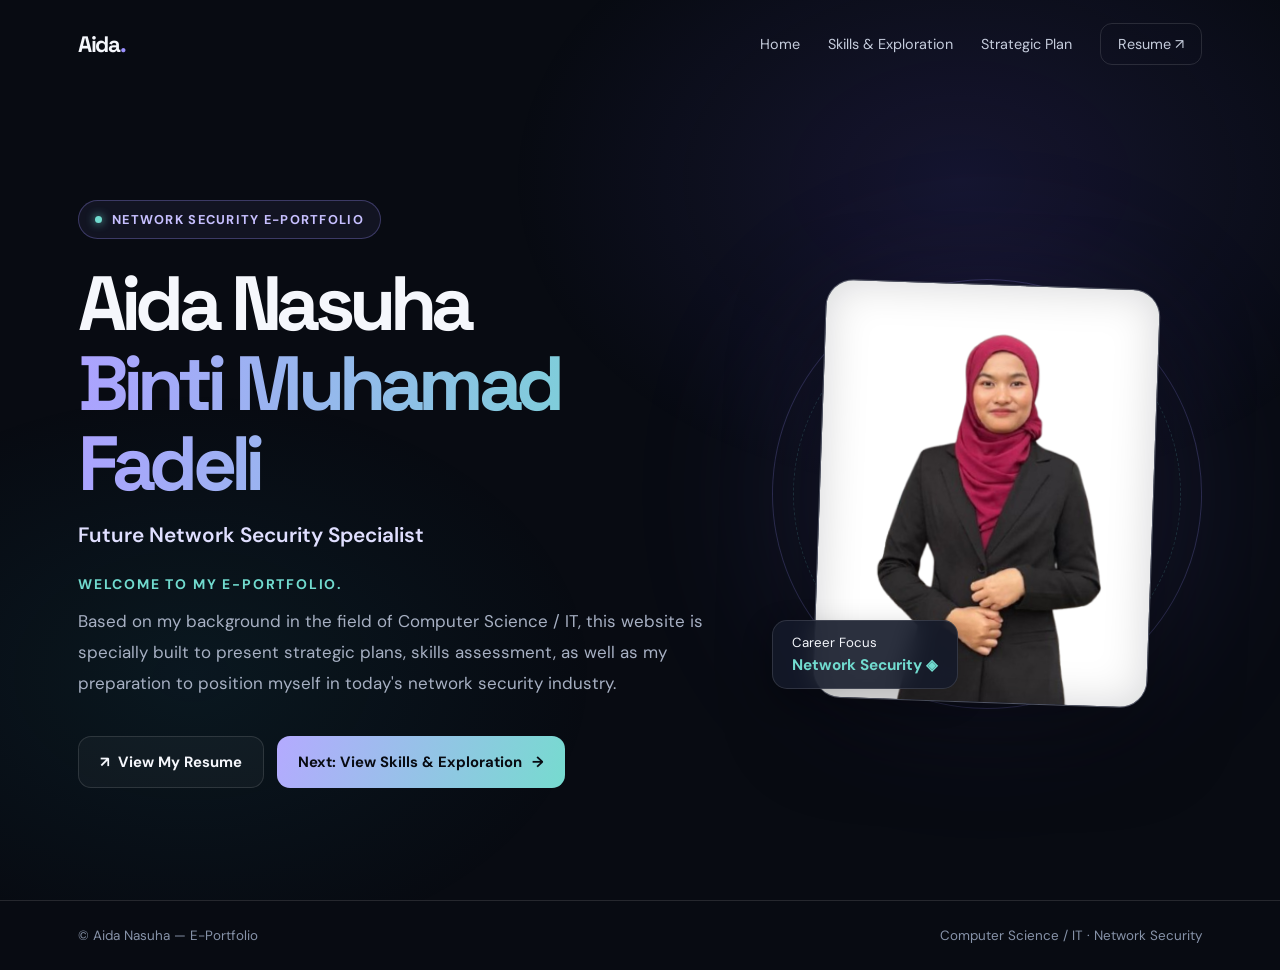
<file: index.html>
<!DOCTYPE html>
<html lang="ms">
<head>
  <meta charset="UTF-8">
  <meta name="viewport" content="width=device-width, initial-scale=1.0">
  <meta name="description" content="E-Portfolio Network Security - Aida Nasuha Binti Muhamad Fadeli">
  <title>E-Portfolio Network Security - Aida Nasuha</title>
  <link rel="preconnect" href="https://fonts.googleapis.com">
  <link rel="preconnect" href="https://fonts.gstatic.com" crossorigin>
  <link href="https://fonts.googleapis.com/css2?family=DM+Sans:wght@400;500;600;700&family=Space+Grotesk:wght@400;500;600;700&display=swap" rel="stylesheet">
  <style>
    :root {color-scheme:dark;--bg:#080b12;--panel:#111725;--text:#f5f7fc;--muted:#a7b0c3;--accent:#9c91ff;--accent2:#71dbcf;--stroke:rgba(255,255,255,.12)}
    * {box-sizing:border-box}
    html {scroll-behavior:smooth}
    body {margin:0;background:var(--bg);color:var(--text);font-family:'DM Sans',sans-serif;overflow-x:hidden}
    body::before {content:"";position:fixed;inset:0;pointer-events:none;background:radial-gradient(ellipse 50% 50% at 75% 20%,rgba(99,81,218,.15),transparent 70%),radial-gradient(ellipse 45% 45% at 15% 75%,rgba(28,136,157,.1),transparent 70%);z-index:-1}
    a {color:inherit;text-decoration:none}
    .container {max-width:1180px;margin:0 auto;padding:0 28px}
    .nav {display:flex;align-items:center;justify-content:space-between;gap:16px;min-height:88px}
    .brand {font-family:'Space Grotesk',sans-serif;font-size:1.4rem;font-weight:700;letter-spacing:-.06em}
    .brand span {color:var(--accent)}
    .navlinks {display:flex;align-items:center;gap:28px;font-size:.9rem;color:#c5ccdc}
    .navlinks a:hover,.navlinks a:focus-visible {color:white}
    .nav-cta {border:1px solid var(--stroke);padding:11px 17px;border-radius:12px}
    main {min-height:calc(100svh - 88px);display:flex;align-items:center;padding:64px 0 90px}
    .hero {display:grid;grid-template-columns:minmax(0,1.25fr) minmax(300px,.85fr);gap:62px;align-items:center;width:100%}
    .eyebrow {display:inline-flex;align-items:center;gap:10px;border:1px solid rgba(156,145,255,.3);border-radius:999px;color:#c7c0ff;background:rgba(156,145,255,.07);padding:10px 16px;font-size:.8rem;letter-spacing:.1em;font-weight:700}
    .dot {height:7px;width:7px;border-radius:50%;background:var(--accent2);box-shadow:0 0 10px var(--accent2)}
    h1 {font-family:'Space Grotesk',sans-serif;font-weight:700;font-size:clamp(3rem,6vw,5.7rem);letter-spacing:-.075em;line-height:1.04;margin:25px 0 17px}
    h1 span {display:block;background:linear-gradient(95deg,#aca2ff,#71dbcf);-webkit-background-clip:text;background-clip:text;color:transparent}
    .role {font-size:clamp(1.05rem,2vw,1.3rem);font-weight:600;color:#e0dfff;margin:0 0 27px}
    .welcome {color:var(--accent2);font-size:.87rem;font-weight:700;letter-spacing:.13em;margin:0 0 13px}
    .bio {color:var(--muted);font-size:1.06rem;line-height:1.85;max-width:650px;margin:0}
    .actions {display:flex;flex-wrap:wrap;gap:13px;margin-top:36px}
    .btn {display:inline-flex;align-items:center;justify-content:center;gap:10px;border:1px solid var(--stroke);border-radius:13px;padding:15px 21px;font-weight:700;font-size:.93rem;transition:transform .2s,border-color .2s,box-shadow .2s}
    .btn:hover {transform:translateY(-3px);border-color:#beb5ff;box-shadow:0 14px 26px rgba(0,0,0,.22)}
    .btn-primary {color:#080b12;background:linear-gradient(110deg,#b4aaff,#76dbcf);border:0}
    .btn-secondary {background:rgba(255,255,255,.035)}
    .visual {position:relative;display:grid;place-items:center;min-height:480px;isolation:isolate}
    .orbit {position:absolute;width:min(100%,440px);aspect-ratio:1;border:1px solid rgba(156,145,255,.23);border-radius:50%;transform:rotate(-18deg)}
    .orbit::before,.orbit::after {content:"";position:absolute;border:1px dashed rgba(113,219,207,.18);border-radius:50%;inset:20px}
    .orbit::after {inset:52px;border-style:solid;border-color:rgba(156,145,255,.11)}
    .glow {position:absolute;width:310px;height:310px;border-radius:50%;background:#8075ff;filter:blur(105px);opacity:.27;z-index:-1}
    .portrait-frame {position:relative;width:min(78%,350px);aspect-ratio:4/5;border-radius:28px;overflow:hidden;border:1px solid rgba(255,255,255,.24);background:#1b2033;transform:rotate(2deg);box-shadow:0 28px 90px rgba(0,0,0,.38)}
    .portrait-frame img {width:100%;height:100%;display:block;object-fit:cover}
    .portrait-frame::after {content:"";position:absolute;inset:0;pointer-events:none;box-shadow:inset 0 0 45px rgba(8,11,18,.18)}
    .tag {position:absolute;bottom:45px;left:0;background:rgba(20,26,42,.9);backdrop-filter:blur(12px);border:1px solid var(--stroke);border-radius:15px;padding:13px 19px;font-size:.83rem;box-shadow:0 10px 30px rgba(0,0,0,.25)}
    .tag strong {display:block;color:var(--accent2);margin-top:4px;font-size:.96rem}
    footer {border-top:1px solid var(--stroke);color:#8793a9;font-size:.84rem;padding:26px 0}
    footer .container {display:flex;justify-content:space-between;gap:18px;flex-wrap:wrap}
    @media(max-width:860px){.navlinks{gap:14px}.hero{grid-template-columns:1fr;gap:24px}.visual{min-height:380px;order:-1}.portrait-frame{width:245px;height:310px}.orbit{width:335px}.tag{left:calc(50% - 175px);bottom:12px}main{padding:20px 0 75px}.hero-copy{text-align:center}.bio{margin-inline:auto}.actions{justify-content:center}}
    @media(max-width:520px){.container{padding:0 19px}.nav{min-height:75px}.navlinks{gap:13px;font-size:.78rem}.navlinks .nav-cta{display:none}.brand{font-size:1.17rem}.visual{min-height:330px}.orbit{width:295px}.portrait-frame{width:220px;height:276px}.tag{left:5px;bottom:9px}.btn{width:100%}h1{font-size:clamp(2.7rem,11vw,4rem)}.bio{font-size:.98rem}}
    @media(prefers-reduced-motion:no-preference){.hero-copy{animation:arrive .65s ease both}.visual{animation:arrive .8s .1s ease both}@keyframes arrive{from{opacity:0;transform:translateY(18px)}to{opacity:1;transform:translateY(0)}}}
  </style>
</head>
<body>
  <header class="container">
    <nav class="nav" aria-label="Main navigation">
      <a class="brand" href="index.html">Aida<span>.</span></a>
      <div class="navlinks">
        <a href="index.html" aria-current="page">Home</a>
        <a href="skills.html">Skills &amp; Exploration</a>
        <a href="plan.html">Strategic Plan</a>
        <a class="nav-cta" href="resumer.pdf" target="_blank" rel="noopener">Resume ↗</a>
      </div>
    </nav>
  </header>
  <main class="container">
    <div class="hero">
      <section class="hero-copy" aria-label="Introduction">
        <div class="eyebrow"><span class="dot"></span> NETWORK SECURITY E-PORTFOLIO</div>
        <h1>Aida Nasuha <span>Binti Muhamad Fadeli</span></h1>
        <p class="role">Future Network Security Specialist</p>
        <p class="welcome">WELCOME TO MY E-PORTFOLIO.</p>
        <p class="bio">Based on my background in the field of Computer Science / IT, this website is specially built to present strategic plans, skills assessment, as well as my preparation to position myself in today's network security industry.</p>
        <div class="actions">
          <a href="resumer.pdf" download="AIDA NASUHA Resumer.pdf" target="_blank" rel="noopener" class="btn btn-secondary">↗ &nbsp;View My Resume</a>
          <a href="skills.html" class="btn btn-primary">Next: View Skills &amp; Exploration <span aria-hidden="true">→</span></a>
        </div>
      </section>
      <div class="visual" aria-label="Aida Nasuha profile photograph">
        <div class="orbit" aria-hidden="true"></div><div class="glow" aria-hidden="true"></div>
        <div class="portrait-frame"><img src="aidaf.png" alt="Gambar Profil Aida Nasuha"></div>
        <div class="tag">Career Focus <strong>Network Security ◈</strong></div>
      </div>
    </div>
  </main>
  <footer><div class="container"><span>© Aida Nasuha — E-Portfolio</span><span>Computer Science / IT · Network Security</span></div></footer>
</body>
</html>
</file>
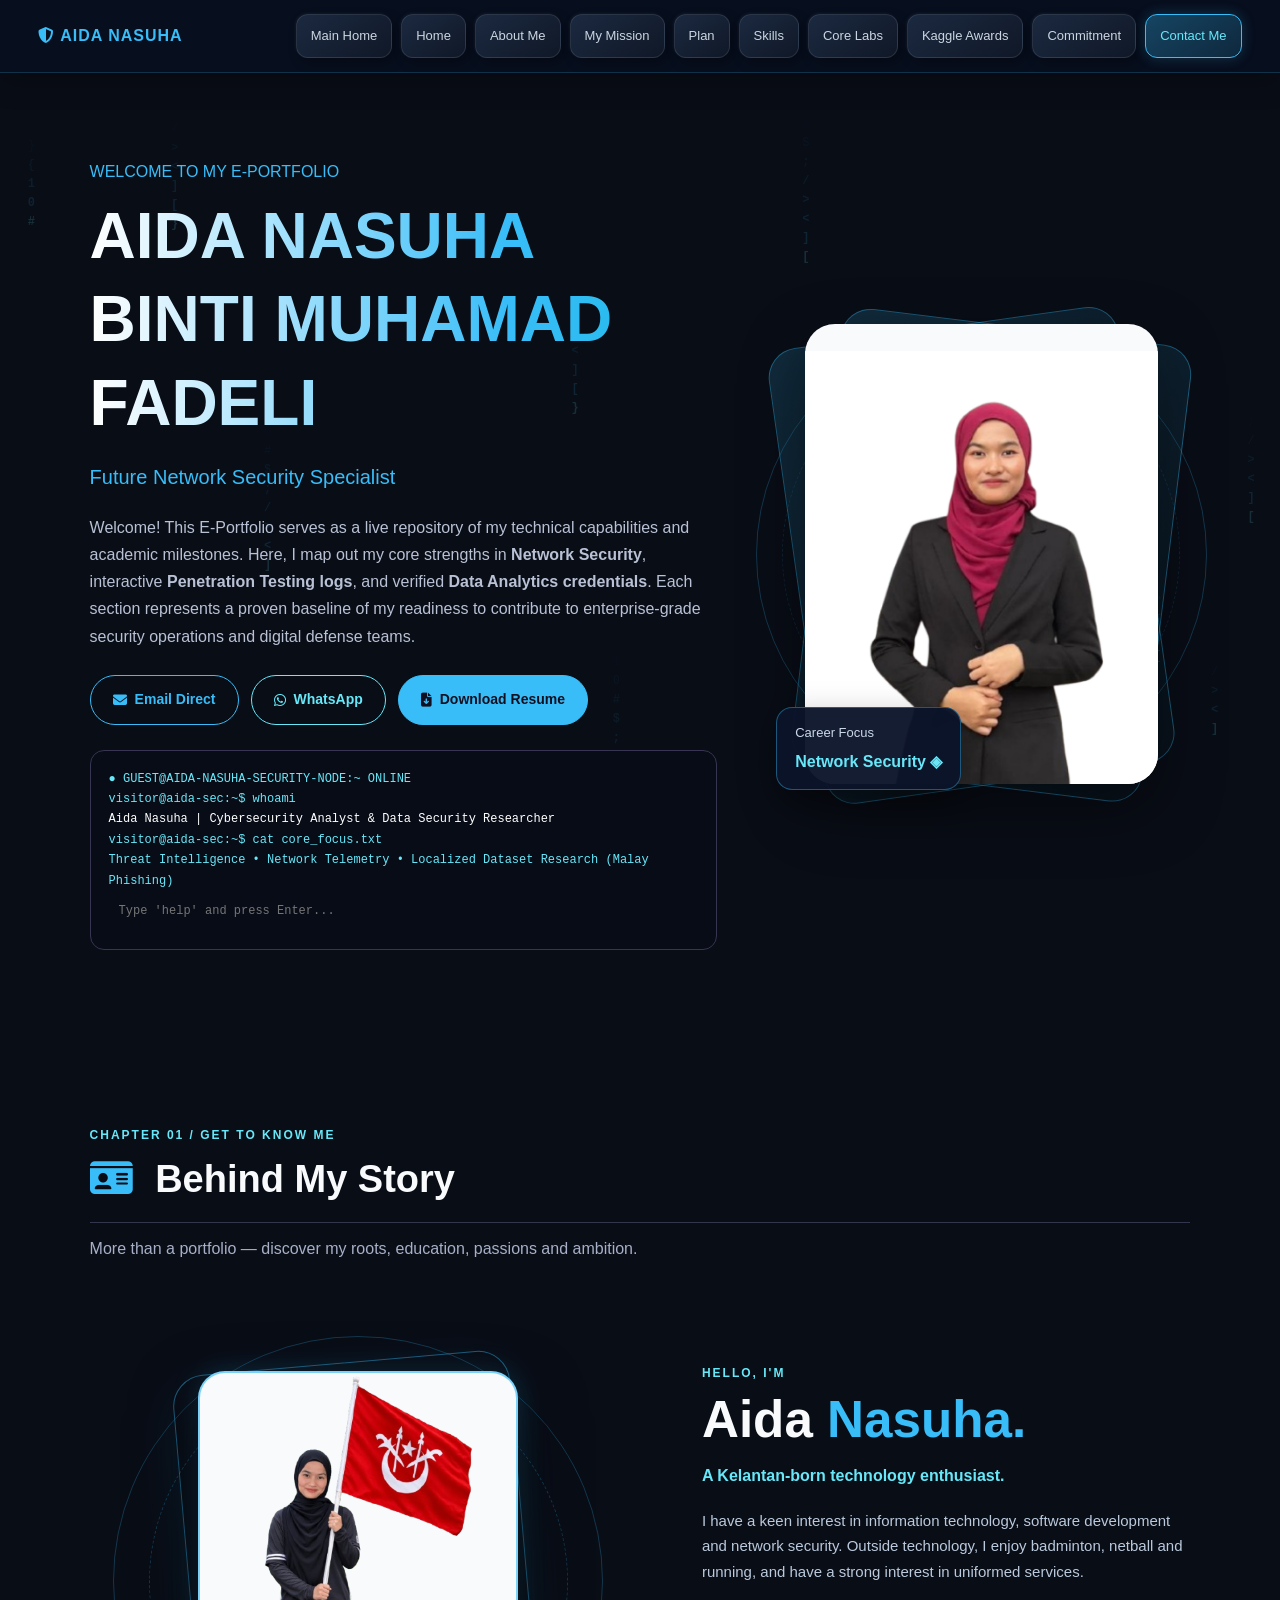
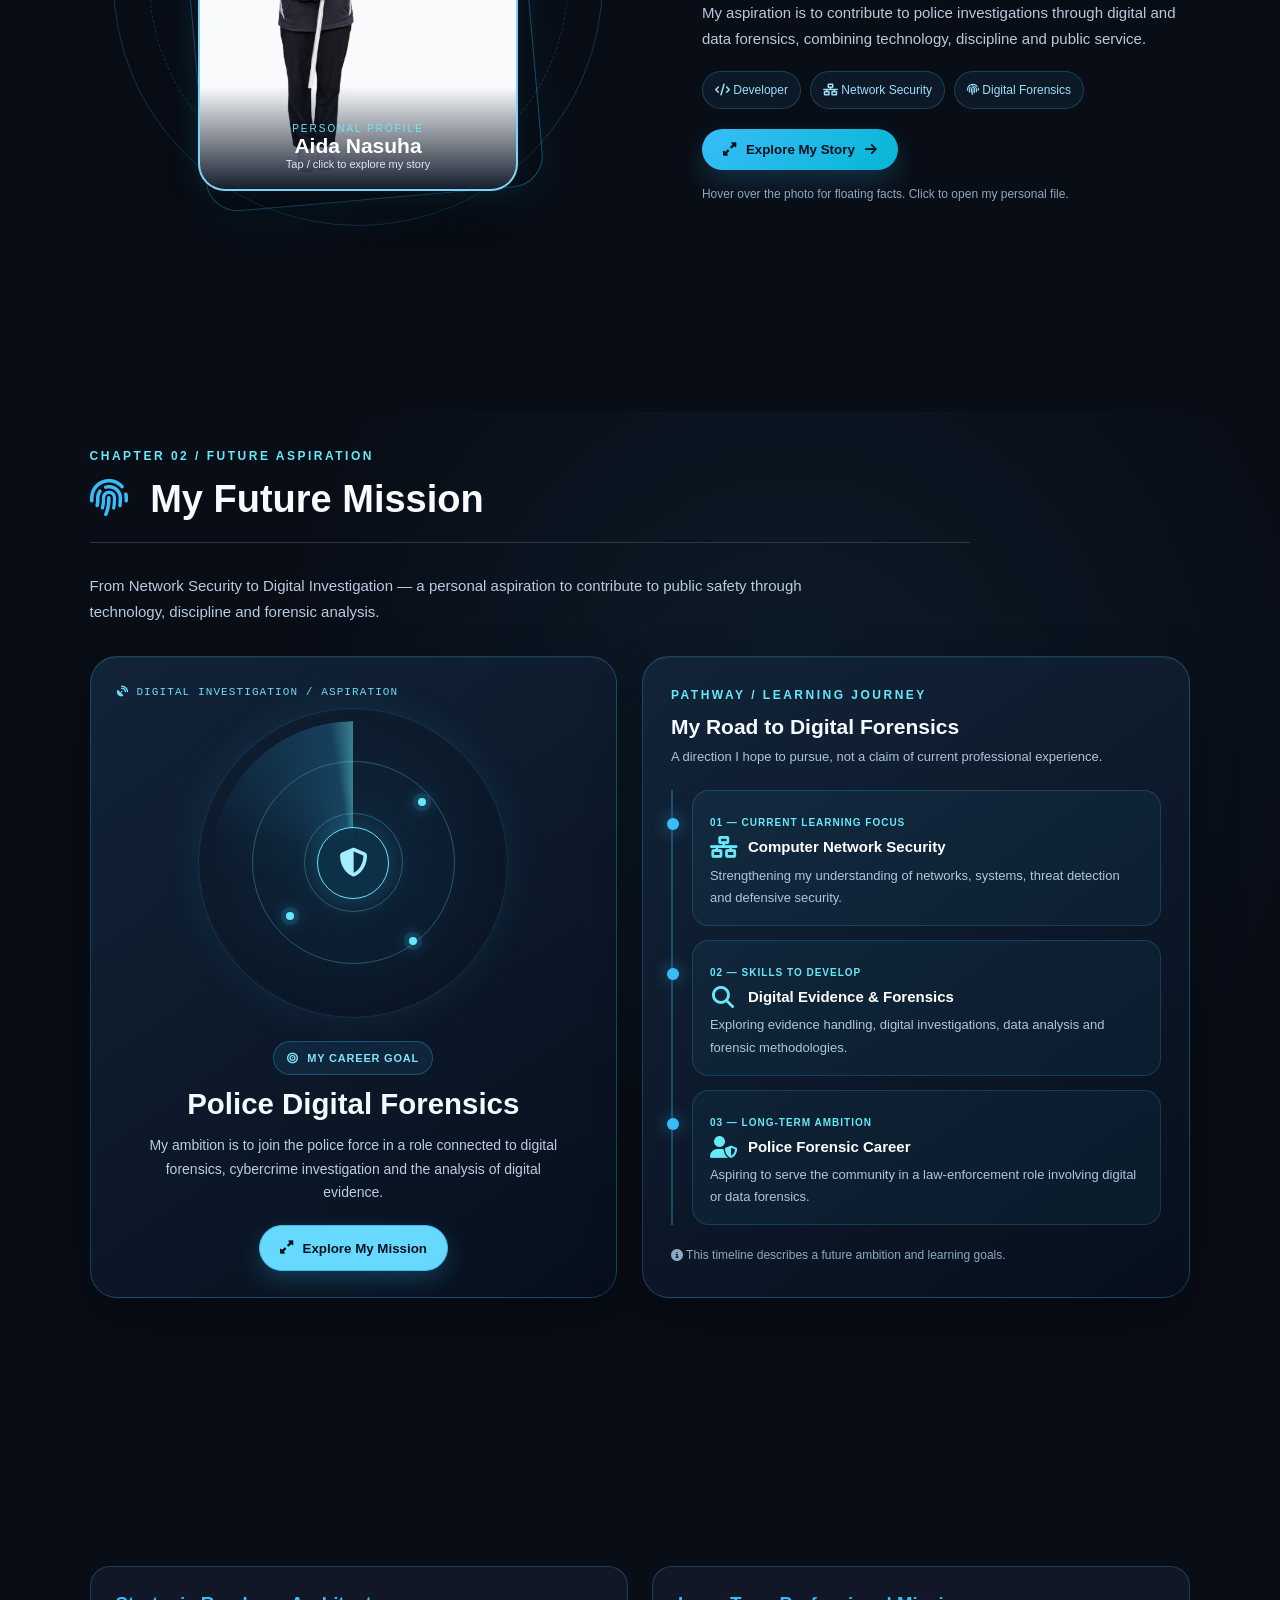
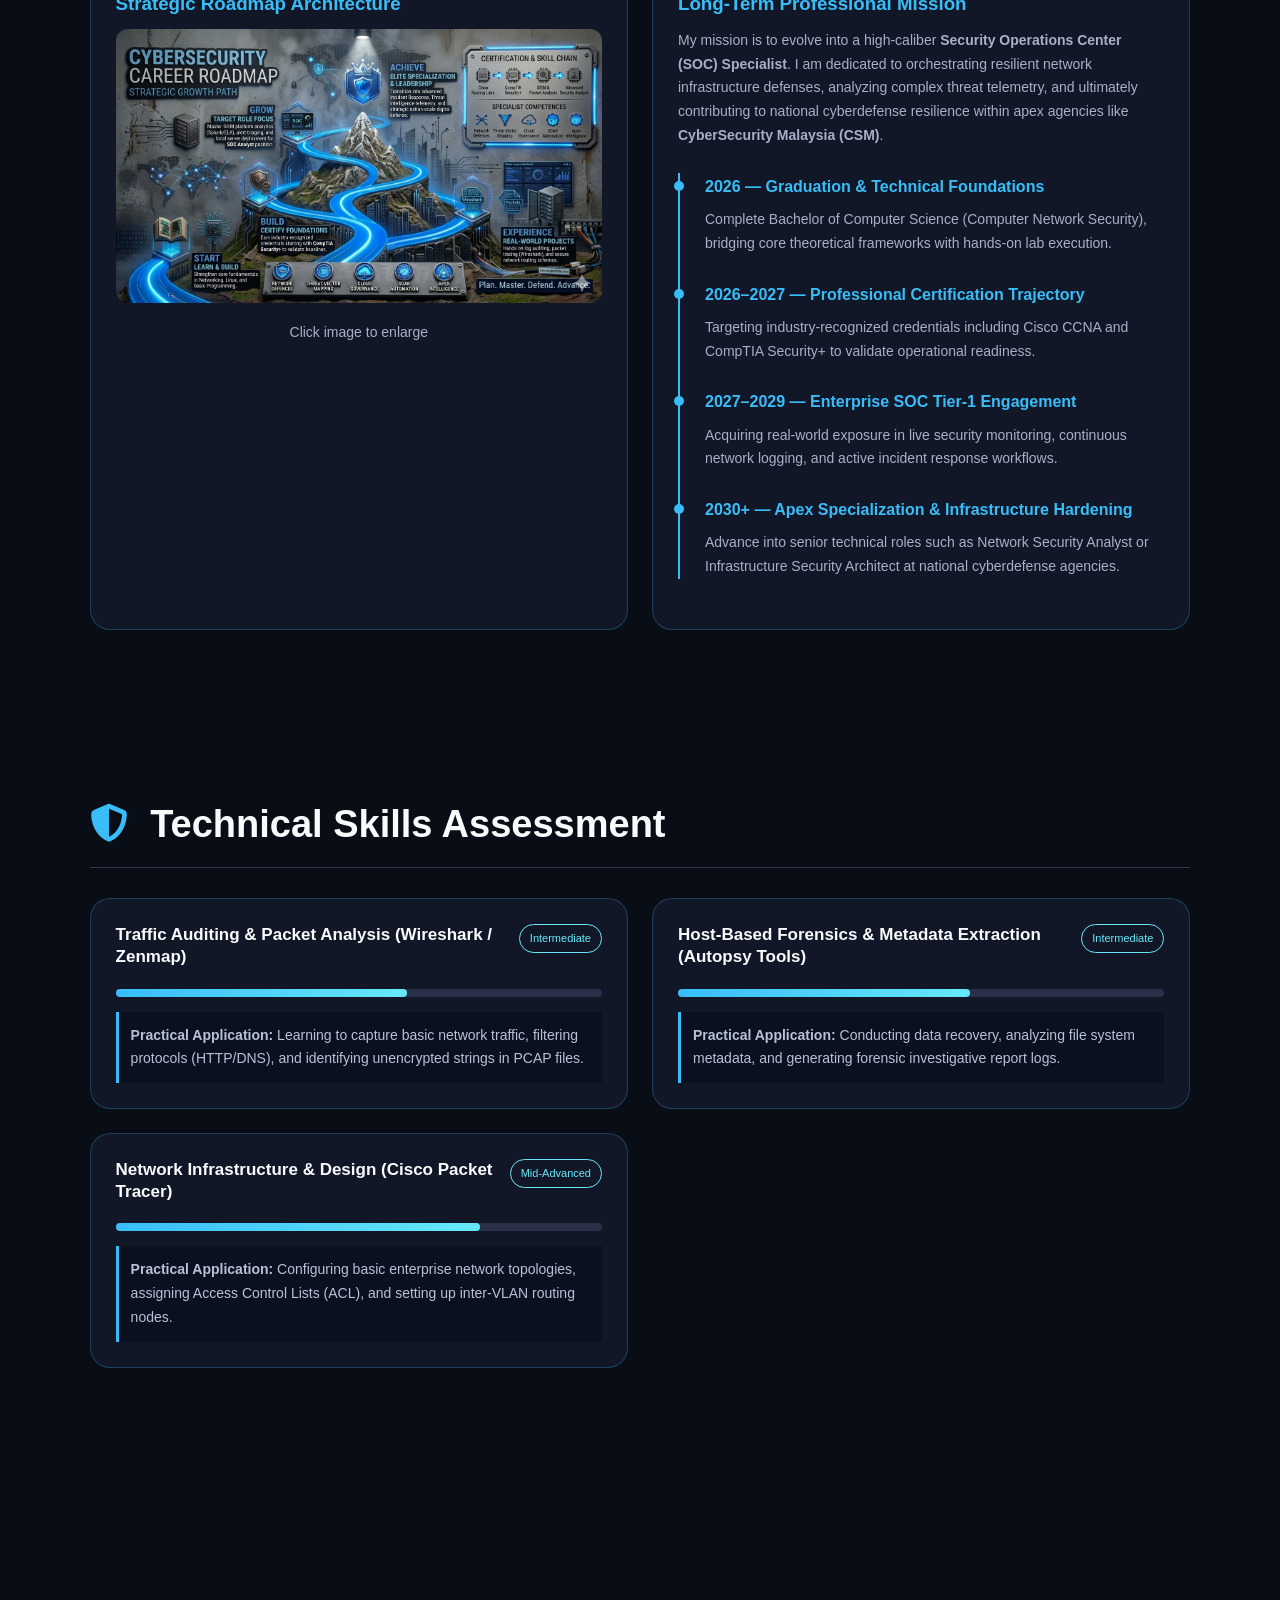
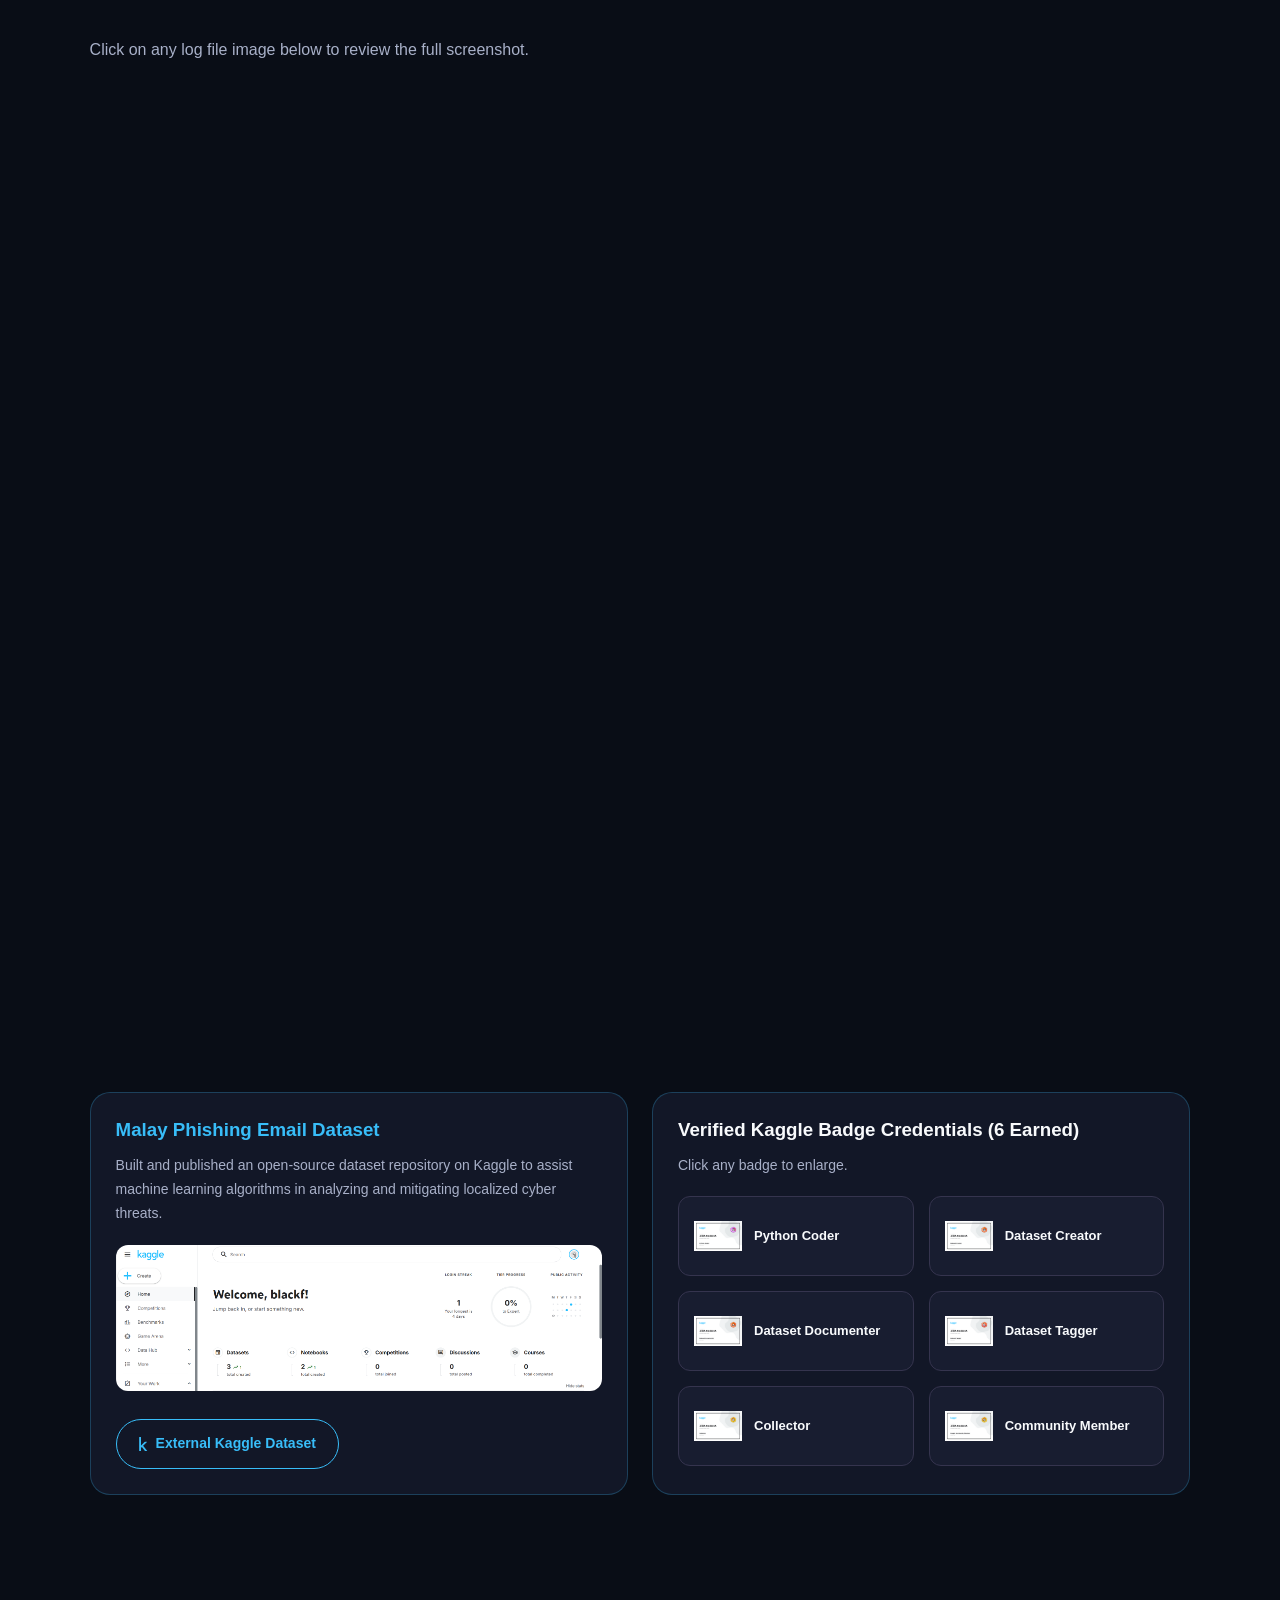
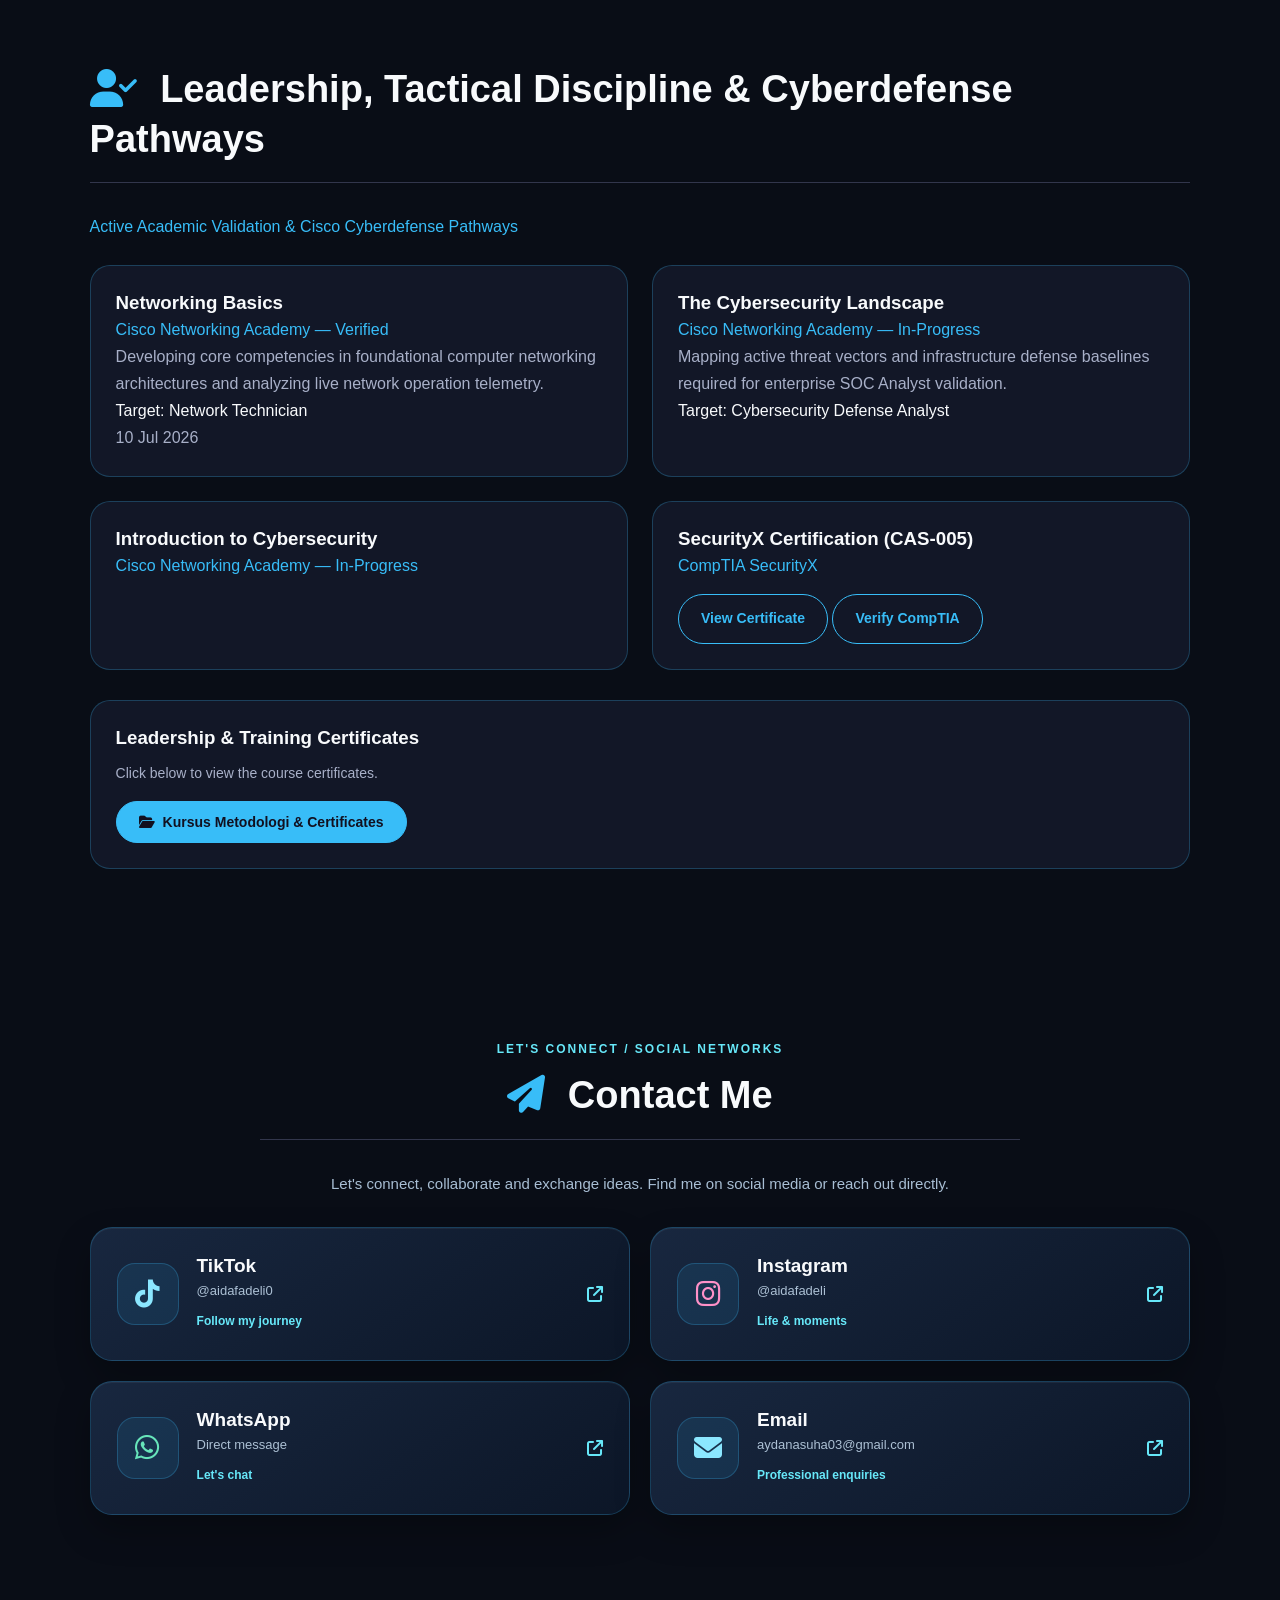
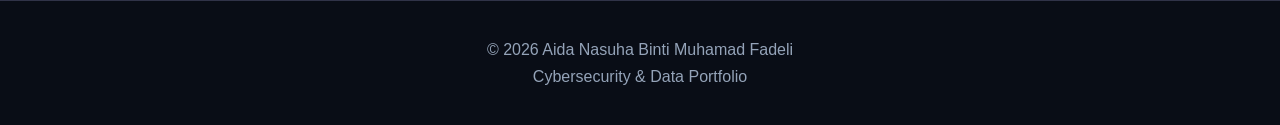
<file: skills.html>
<!DOCTYPE html>
<html lang="en">
<head>
<meta charset="UTF-8">
<meta name="viewport" content="width=device-width, initial-scale=1.0">
<title>Aida Nasuha | Cybersecurity & Data Portfolio</title>
<link rel="stylesheet" href="https://cdnjs.cloudflare.com/ajax/libs/font-awesome/6.4.0/css/all.min.css">
<style>
*{box-sizing:border-box;margin:0;padding:0}
html{scroll-behavior:smooth}
body{background:#090d16;color:#f8fafc;font-family:'Segoe UI',sans-serif;line-height:1.7}
a{color:inherit;text-decoration:none}
header{position:sticky;top:0;z-index:100;background:rgba(9,13,22,.94);backdrop-filter:blur(15px);border-bottom:1px solid #363052;padding:18px 6%;display:flex;justify-content:space-between;align-items:center;gap:20px}
.logo{font-weight:800;color:#38bdf8;letter-spacing:1px}
nav{display:flex;gap:18px;flex-wrap:wrap}
nav a{font-size:13px;color:#cbd5e1}
nav a:hover,nav a.active{color:#38bdf8}
section{padding:85px 7%;max-width:1400px;margin:auto;scroll-margin-top:90px}
h1,h2,h3,h4{line-height:1.3}
.section-title{font-size:clamp(25px,3vw,38px);margin-bottom:30px;color:#f8fafc;border-bottom:1px solid #32364c;padding-bottom:18px}
.section-title i{color:#38bdf8;margin-right:12px}
.muted{color:#a8b0c8}
.accent{color:#38bdf8}
.grid{display:grid;grid-template-columns:repeat(2,minmax(0,1fr));gap:24px}
.card,.plan-card,.skill-card,.artifact-card,.cisco-card{background:#121727;border:1px solid #33324d;border-radius:20px;padding:25px;transition:.3s}
.card:hover,.plan-card:hover,.skill-card:hover,.artifact-card:hover,.cisco-card:hover{transform:translateY(-4px);border-color:#38bdf8}
.card h3,.card h4{margin-bottom:12px}
.card p{color:#a8b0c8;font-size:14px}
.btn{display:inline-flex;align-items:center;justify-content:center;gap:8px;border:1px solid #38bdf8;border-radius:30px;padding:12px 22px;font-size:14px;font-weight:600;transition:.3s}
.btn:hover{transform:translateY(-3px)}
.btn-primary{background:#38bdf8;color:#111020}
.btn-secondary{color:#38bdf8}
.btn-green{color:#67e8f9;border-color:#67e8f9}
#hero{display:grid;grid-template-columns:1.5fr 1fr;align-items:center;gap:55px;min-height:80vh}
#hero h1{font-size:clamp(34px,5vw,64px);margin:10px 0 15px}
#hero .subtitle{font-size:20px;color:#38bdf8;margin-bottom:20px}
#hero .intro{color:#b9c1d5;margin-bottom:25px}
.hero-image{width:100%;max-width:340px;justify-self:center;border-radius:25px;padding:4px;background:linear-gradient(135deg,#38bdf8,#67e8f9)}
.hero-image img{width:100%;height:410px;object-fit:cover;object-position:top;border-radius:22px;display:block}
.buttons{display:flex;flex-wrap:wrap;gap:12px;margin-top:24px}
.terminal{background:#080c17;border:1px solid #383552;border-radius:14px;padding:18px;margin-top:25px;font-family:monospace;font-size:12px;color:#67e8f9;overflow-wrap:anywhere}
.terminal input{background:transparent;color:white;border:0;outline:0;padding:10px;width:100%;font:inherit}
.timeline{border-left:2px solid #38bdf8;padding-left:25px}
.milestone{margin-bottom:25px;position:relative}
.milestone:before{content:"";width:10px;height:10px;border-radius:50%;background:#38bdf8;position:absolute;left:-31px;top:8px}
.milestone strong{color:#38bdf8;display:block;margin-bottom:8px}
.milestone p{color:#a8b0c8;font-size:14px}
.skill-head{display:flex;justify-content:space-between;align-items:flex-start;gap:12px;margin-bottom:20px}
.skill-head h3{font-size:17px}
.badge{font-size:11px;border:1px solid #67e8f9;color:#67e8f9;padding:4px 10px;border-radius:20px;white-space:nowrap}
.progress{height:8px;border-radius:10px;background:#293048;margin:15px 0}
.progress span{height:100%;display:block;background:linear-gradient(90deg,#38bdf8,#67e8f9);border-radius:10px}
.practical{border-left:3px solid #38bdf8;padding:12px;background:#0b1020;color:#b8c2d5;font-size:14px}
.artifact-card img{width:100%;height:190px;object-fit:cover;border-radius:12px;margin-bottom:15px;cursor:zoom-in}
.artifact-card h4{margin-bottom:10px}
.artifact-card p{color:#a8b0c8;font-size:14px}
.badge-grid{display:grid;grid-template-columns:repeat(2,1fr);gap:15px}
.badge-card{background:#181d30;border:1px solid #35344e;border-radius:12px;padding:15px;display:flex;align-items:center;gap:12px;cursor:pointer}
.badge-card:hover{border-color:#38bdf8}
.badge-card img{width:48px;height:48px;object-fit:contain}
.badge-card span{font-size:13px;font-weight:600}
.cert-image{width:100%;height:160px;object-fit:contain;background:#0b1020;border-radius:12px;cursor:zoom-in}
#certificates{display:none}
#certificates.open{display:grid}
#lightbox{display:none;position:fixed;inset:0;background:rgba(0,0,0,.92);z-index:1000;align-items:center;justify-content:center;padding:25px}
#lightbox img{max-width:95%;max-height:85vh;object-fit:contain}
#lightbox button{position:absolute;top:15px;right:25px;background:none;border:0;color:white;font-size:40px;cursor:pointer}
footer{text-align:center;padding:35px;color:#94a3b8;border-top:1px solid #303348}
@media(max-width:850px){
header{flex-direction:column}
nav{justify-content:center;gap:10px}
section{padding:55px 5%}
#hero{grid-template-columns:1fr}
.hero-image{grid-row:1;max-width:250px}
.hero-image img{height:300px}
.grid,.badge-grid{grid-template-columns:1fr}
.skill-head{flex-wrap:wrap}
}

/* FINAL CYBER BLUE HARMONIZATION */
#hero {grid-template-columns:minmax(0,1.5fr) minmax(0,1fr);gap:55px;}
#hero>div{min-width:0}
#hero h1{background:linear-gradient(90deg,#fff,#38bdf8,#06b6d4,#fff);background-size:200% auto;-webkit-background-clip:text;background-clip:text;-webkit-text-fill-color:transparent;animation:aidaGradient 6s linear infinite}
@keyframes aidaGradient{to{background-position:200% center}}
.card,.skill-card,.artifact-card,.cisco-card{border-color:rgba(56,189,248,.25)}
.card:hover,.skill-card:hover,.artifact-card:hover,.cisco-card:hover{box-shadow:0 16px 44px rgba(56,189,248,.18);border-color:#38bdf8}
header{background:rgba(8,15,30,.94);border-color:rgba(56,189,248,.2);box-shadow:0 8px 28px rgba(0,0,0,.26);padding:14px 3%}
header nav{gap:9px;justify-content:center}
header nav a{display:inline-flex;align-items:center;justify-content:center;padding:10px 14px;border-radius:12px;background:linear-gradient(145deg,#1b2940,#101827);border:1px solid rgba(148,163,184,.17);box-shadow:4px 5px 12px rgba(0,0,0,.3),-1px -1px 3px rgba(255,255,255,.05);transition:transform .3s,box-shadow .3s,background .3s;white-space:nowrap}
header nav a:hover{color:#fff;transform:translateY(-4px);background:linear-gradient(145deg,#155580,#12304d);border-color:#38bdf8;box-shadow:0 0 18px rgba(56,189,248,.28)}
header nav a.active{color:#67e8f9;border-color:#38bdf8;background:linear-gradient(145deg,#164563,#0e283d);box-shadow:0 0 14px rgba(56,189,248,.22)}
.hero-visual{position:relative;width:100%;max-width:410px;height:540px;min-height:0;margin:auto;display:flex;justify-content:center;align-items:center;isolation:isolate}
.hero-visual .hero-ring{position:absolute;width:110%;aspect-ratio:1;border:1px solid rgba(56,189,248,.24);border-radius:50%;pointer-events:none;z-index:0}
.hero-visual .hero-ring-1{animation:ringSpin 26s linear infinite}
.hero-visual .hero-ring-2{width:97%;border-style:dashed;opacity:.55;animation:ringSpin 35s linear infinite reverse}
.hero-visual .hero-card-layer{position:absolute;width:86%;height:460px;border-radius:30px;border:1px solid rgba(56,189,248,.38);background:linear-gradient(135deg,rgba(56,189,248,.17),rgba(6,182,212,.03));z-index:1}
.hero-visual .layer-back{transform:rotate(-8deg) translateX(-10px)}
.hero-visual .layer-middle{transform:rotate(7deg) translateX(10px)}
.hero-visual .hero-card-main{position:relative;width:86%;height:460px;border-radius:30px;background:#f8fafc;overflow:hidden;z-index:2;box-shadow:0 24px 65px rgba(0,0,0,.45);animation:heroFloat 5s ease-in-out infinite}
.hero-visual .hero-card-main img{width:100%;height:100%;object-fit:contain;object-position:center bottom;display:block}
.hero-visual .hero-focus-tag{position:absolute;left:0;bottom:34px;z-index:4;max-width:230px;padding:14px 18px;background:rgba(12,20,42,.96);border:1px solid rgba(56,189,248,.4);border-radius:16px;box-shadow:0 14px 36px rgba(0,0,0,.35);animation:tagFloat 5s ease-in-out infinite}
.hero-visual .hero-focus-tag span{display:block;color:#cad8e8;font-size:13px}
.hero-visual .hero-focus-tag strong{display:block;margin-top:4px;color:#67e8f9;font-size:16px}
@keyframes ringSpin{to{transform:rotate(360deg)}}
@keyframes heroFloat{0%,100%{transform:translateY(0) rotate(2deg)}50%{transform:translateY(-12px) rotate(0)}}
@keyframes tagFloat{0%,100%{transform:translateY(0)}50%{transform:translateY(-8px)}}
.aida-animate{opacity:0;transform:translateY(35px);transition:opacity .8s,transform .8s}
.aida-animate.visible{opacity:1;transform:translateY(0)}
/* ABOUT ME - INTERACTIVE SPOTLIGHT */
.about-section{overflow:visible}
.about-eyebrow{display:inline-block;color:#67e8f9;font-size:12px;font-weight:700;letter-spacing:2px;margin-bottom:9px}
.about-heading{margin-bottom:24px}.about-heading .section-title{margin-bottom:12px}
.about-layout{display:grid;grid-template-columns:minmax(0,1.1fr) minmax(0,1fr);gap:75px;align-items:center}
.about-stage{--mx:50%;--my:50%;position:relative;isolation:isolate;height:590px;max-width:560px;width:100%;margin:auto;display:flex;align-items:center;justify-content:center}
.about-halo{position:absolute;z-index:-1;border:1px solid rgba(56,189,248,.24);border-radius:50%;aspect-ratio:1;pointer-events:none}
.halo-one{width:min(95%,490px);animation:ringSpin 40s linear infinite}.halo-two{width:min(78%,420px);border-style:dashed;animation:ringSpin 32s linear infinite reverse}
.about-photo-button{position:relative;z-index:2;width:min(67%,320px);height:420px;background:none;border:0;padding:0;cursor:pointer;border-radius:27px;transform:perspective(900px) rotateY(0deg);transition:transform .35s ease,filter .35s ease}
.about-photo-button::before{content:"";position:absolute;inset:-9px;border:1px solid rgba(56,189,248,.45);border-radius:32px;transform:rotate(-5deg);z-index:-1;box-shadow:0 15px 50px rgba(56,189,248,.1)}
.about-photo-shell{height:100%;width:100%;position:relative;overflow:hidden;border-radius:27px;background:#f8fafc;border:2px solid rgba(56,189,248,.65);box-shadow:0 28px 65px rgba(0,0,0,.55),0 0 28px rgba(56,189,248,.18)}
.about-photo-shell::after{content:"";position:absolute;inset:0;pointer-events:none;background:radial-gradient(260px circle at var(--mx) var(--my),rgba(56,189,248,.22),transparent 75%);opacity:0;transition:opacity .25s}
.about-stage:hover .about-photo-shell::after{opacity:1}
.about-stage:hover .about-photo-button{transform:perspective(900px) translateY(-10px) rotateY(-3deg);filter:drop-shadow(0 0 13px rgba(56,189,248,.28))}
.about-photo-shell img{display:block;width:100%;height:100%;object-fit:contain;object-position:center bottom}
.about-photo-caption{position:absolute;bottom:0;left:0;right:0;z-index:1;padding:36px 18px 19px;text-align:center;background:linear-gradient(transparent,rgba(5,13,29,.93));color:white}
.about-photo-caption small{display:block;color:#67e8f9;letter-spacing:2px;font-size:10px}.about-photo-caption strong{display:block;font-size:21px}.about-photo-caption span{display:block;font-size:11px;color:#d6e9f5}
.floating-bio{position:absolute;z-index:4;display:flex;align-items:center;gap:11px;max-width:240px;padding:11px 14px;border-radius:15px;background:rgba(13,29,48,.96);border:1px solid rgba(56,189,248,.45);box-shadow:0 14px 34px rgba(0,0,0,.4),0 0 16px rgba(56,189,248,.13);backdrop-filter:blur(12px);opacity:0;pointer-events:none;transition:opacity .32s ease,transform .42s cubic-bezier(.2,.8,.2,1)}
.floating-bio strong{display:block;color:#eef8ff;font-size:12px;line-height:1.25}.floating-bio small{display:block;color:#9fc2d9;font-size:10px;line-height:1.4}.bio-symbol{color:#67e8f9;font-size:19px}
.bio-one{left:0;top:8%;transform:translate(-12px,15px)}.bio-two{right:0;top:23%;transform:translate(12px,15px)}.bio-three{left:-2%;bottom:20%;transform:translate(-12px,15px)}.bio-four{right:-2%;bottom:6%;transform:translate(12px,15px)}
@media(hover:hover) and (pointer:fine){.about-stage:hover .floating-bio{opacity:1;transform:translate(0,0)}.about-stage:hover .bio-two{transition-delay:.14s}.about-stage:hover .bio-three{transition-delay:.28s}.about-stage:hover .bio-four{transition-delay:.42s}}
.about-copy h3{font-size:clamp(30px,4vw,54px);line-height:1.1;margin-bottom:14px}.about-copy h3 span{color:#38bdf8}.about-lead{color:#67e8f9;font-weight:600;margin-bottom:18px}.about-copy>p:not(.about-lead):not(.about-hint){color:#bac9dc;margin-bottom:16px;font-size:15px}
.about-chip-row{display:flex;flex-wrap:wrap;gap:9px;margin:20px 0}.about-chip-row span{padding:8px 12px;border-radius:30px;background:rgba(56,189,248,.08);border:1px solid rgba(56,189,248,.25);color:#9fddf8;font-size:12px}
.about-explore-btn{display:inline-flex;align-items:center;gap:10px;padding:13px 21px;border-radius:30px;background:linear-gradient(135deg,#38bdf8,#06b6d4);color:#00101e;border:0;font-weight:800;cursor:pointer;box-shadow:0 12px 28px rgba(56,189,248,.2);transition:transform .3s,box-shadow .3s}
.about-explore-btn:hover{transform:translateY(-4px);box-shadow:0 15px 35px rgba(56,189,248,.35)}.about-hint{margin-top:14px;font-size:12px;color:#8fa6bd}
.reveal-about{opacity:0;transform:translateY(30px);transition:opacity .8s ease,transform .8s ease}.reveal-about.is-visible{opacity:1;transform:translateY(0)}
/* POPUP */
.about-modal-overlay[hidden],.about-panel[hidden]{display:none!important}
.about-modal-overlay{position:fixed;inset:0;z-index:2000;display:grid;place-items:center;padding:16px;background:rgba(2,7,18,.83);backdrop-filter:blur(12px)}
.about-modal{width:min(830px,100%);max-height:min(90vh,900px);overflow-y:auto;overscroll-behavior:contain;padding:27px;background:linear-gradient(145deg,#142840,#0b1424);border:1px solid rgba(56,189,248,.52);border-radius:25px;box-shadow:0 25px 75px rgba(0,0,0,.62),0 0 35px rgba(56,189,248,.18);animation:modalZoom .34s cubic-bezier(.2,.8,.2,1)}
@keyframes modalZoom{from{opacity:0;transform:scale(.87) translateY(14px)}to{opacity:1;transform:scale(1) translateY(0)}}
.about-modal-header{display:flex;align-items:flex-start;justify-content:space-between;gap:12px}.about-modal-header h2{font-size:clamp(22px,3vw,31px)}.about-close{background:rgba(56,189,248,.12);border:1px solid rgba(56,189,248,.25);border-radius:50%;width:40px;height:40px;color:#67e8f9;cursor:pointer;flex:none}
.about-tabs{display:flex;flex-wrap:wrap;gap:8px;margin:23px 0;padding-bottom:15px;border-bottom:1px solid rgba(56,189,248,.2)}.about-tabs button{padding:9px 14px;color:#bfd3e5;background:#12283c;border:1px solid #2a4b66;border-radius:12px;cursor:pointer}.about-tabs button.selected,.about-tabs button:hover{color:#67e8f9;border-color:#38bdf8;background:#173d57;box-shadow:0 0 12px rgba(56,189,248,.13)}
.about-panel{animation:panelFade .27s ease}.about-panel h3{font-size:23px;color:#f7fbff;margin-bottom:10px}.about-panel p{color:#c1d2e3;margin-bottom:13px}.about-panel h4{margin-top:4px}.about-panel .muted{color:#9fb2ca}
@keyframes panelFade{from{opacity:0;transform:translateY(8px)}to{opacity:1;transform:translateY(0)}}
.identity-panel-layout{display:grid;grid-template-columns:minmax(0,240px) minmax(0,1fr);gap:24px;align-items:center}.kelantan-photo{background:#e7edf4;border-radius:18px;overflow:hidden;border:1px solid #37769b}.kelantan-photo img{display:block;width:100%;height:290px;object-fit:contain}.kelantan-photo small{display:block;background:#11273b;color:#b6d8ea;text-align:center;padding:6px;font-size:11px}.kelantan-label{color:#67e8f9!important;font-weight:700}
.edu-track{border-left:2px solid rgba(56,189,248,.38);margin:22px 0 14px 20px;padding-left:24px}.edu-step{position:relative;display:flex;align-items:center;gap:15px;padding:13px;margin-bottom:12px;border:1px solid rgba(56,189,248,.18);border-radius:16px;background:rgba(56,189,248,.05)}.edu-step:before{content:"";position:absolute;left:-32px;top:50%;height:12px;width:12px;border-radius:50%;background:#38bdf8;box-shadow:0 0 12px #38bdf8}.edu-logo{display:grid;place-items:center;flex:none;width:65px;height:65px;border:1px solid rgba(56,189,248,.2);background:#eaf3f7;border-radius:12px;color:#0284c7;font-size:25px}.edu-logo img{max-width:90%;max-height:90%;object-fit:contain}.edu-step small{color:#67e8f9;font-size:10px;letter-spacing:1px}.edu-step h4{font-size:17px;margin:0}.edu-step p{font-size:13px;margin:0}.about-file-note{font-size:11px;color:#98acbe!important}
.hobby-tiles,.dream-steps{display:grid;grid-template-columns:repeat(3,minmax(0,1fr));gap:12px;margin:19px 0}.hobby-tiles>div,.dream-steps>div{display:flex;flex-direction:column;gap:8px;align-items:center;text-align:center;padding:18px 10px;background:#172e45;border:1px solid rgba(56,189,248,.25);border-radius:15px;font-size:12px}.hobby-tiles i,.dream-steps i{color:#67e8f9;font-size:24px}.interest-title{margin:15px 0 4px}
@media(max-width:1100px){header{flex-direction:column}header nav{justify-content:center}}
@media(max-width:850px){#hero{grid-template-columns:1fr}#hero .hero-visual{grid-row:1;max-width:310px;height:410px}#hero .hero-card-main,#hero .hero-card-layer{height:355px}#hero .hero-focus-tag{bottom:15px}.about-layout{grid-template-columns:1fr;gap:20px}.about-stage{height:470px;max-width:460px}.about-photo-button{height:365px}.floating-bio{opacity:1;transform:none!important;max-width:180px;padding:8px}.floating-bio strong{font-size:11px}.floating-bio small{font-size:9px}.about-copy{text-align:left}.identity-panel-layout{grid-template-columns:1fr}.kelantan-photo{max-width:260px}.about-modal{padding:18px}}
@media(max-width:480px){.about-stage{height:460px}.about-photo-button{width:60%;height:330px}.bio-one{top:1%;left:0}.bio-two{right:0;top:19%}.bio-three{left:0;bottom:23%}.bio-four{right:0;bottom:2%}.floating-bio{max-width:151px}.about-tabs button{padding:8px 11px;font-size:12px}.hobby-tiles,.dream-steps{grid-template-columns:1fr 1fr}.edu-logo{width:54px;height:54px}}
@media(prefers-reduced-motion:reduce){*,*::before,*::after{animation:none!important;transition:none!important}.aida-animate,.reveal-about{opacity:1;transform:none}}


/* =========================================================
   ABOUT ME — MOUSE-FOLLOWING CYBER BLUE SPOTLIGHT (V2)
   Follows the cursor; no changes to personal information.
   ========================================================= */
@media (hover: hover) and (pointer: fine) {
  .about-stage::before {
    content: "";
    position: absolute;
    inset: 0;
    z-index: 1;
    pointer-events: none;
    border-radius: 35px;
    background: radial-gradient(
      250px circle at var(--mx, 50%) var(--my, 50%),
      rgba(56,189,248,.25) 0%,
      rgba(6,182,212,.11) 28%,
      rgba(56,189,248,0) 72%
    );
    opacity: 0;
    transition: opacity .35s ease;
  }
  .about-stage:hover::before,
  .about-stage:focus-within::before { opacity: 1; }

  /* Highlight the photograph at the *correct photo-local* pointer location. */
  .about-photo-shell::after {
    background: radial-gradient(
      170px circle at var(--photo-x, 50%) var(--photo-y, 50%),
      rgba(125,211,252,.26),
      rgba(56,189,248,.09) 42%,
      transparent 78%
    );
  }
  .about-stage:hover .about-photo-shell {
    border-color: #7dd3fc;
    box-shadow:
      0 30px 75px rgba(0,0,0,.58),
      0 0 26px rgba(56,189,248,.33),
      0 0 58px rgba(56,189,248,.17);
  }
  .about-stage:hover .about-photo-button::before {
    box-shadow: 0 0 30px rgba(56,189,248,.28);
  }
  .floating-bio {
    background:
      linear-gradient(135deg,rgba(56,189,248,.09),transparent 65%),
      rgba(13,29,48,.96);
  }
  .about-stage:hover .floating-bio {
    border-color: rgba(125,211,252,.7);
    box-shadow: 0 14px 34px rgba(0,0,0,.45),
                0 0 22px rgba(56,189,248,.2);
  }
}

/* The cards and image remain clear on touch-only devices. */
@media (hover: none), (pointer: coarse) {
  .about-stage::before { display: none; }
  .about-photo-shell::after { display: none; }
}
@media (prefers-reduced-motion: reduce) {
  .about-stage::before,
  .about-photo-shell::after { transition: none !important; }
}


/* EDUCATION JOURNEY — LOGO CARDS, STAGGERED REVEAL & CYBER GLOW */
#panel-education .edu-track {
  border-left: 2px solid rgba(56,189,248,.45);
}
#panel-education .edu-step {
  min-width: 0;
  border-color: rgba(56,189,248,.25);
  background: linear-gradient(135deg,rgba(29,55,81,.85),rgba(10,22,39,.93));
  box-shadow: 0 8px 20px rgba(0,0,0,.2),inset 0 1px 0 rgba(255,255,255,.04);
  transition: transform .3s ease, border-color .3s ease, box-shadow .3s ease;
}
#panel-education .edu-step:hover,
#panel-education .edu-step:focus-visible {
  transform: translateY(-5px);
  border-color: rgba(103,232,249,.8);
  box-shadow: 0 16px 34px rgba(0,0,0,.3),0 0 25px rgba(56,189,248,.19);
  outline: none;
}
#panel-education .edu-logo {
  overflow: hidden;
  background: #f3f8fc;
  box-shadow: 0 0 0 1px rgba(255,255,255,.07),0 5px 15px rgba(0,0,0,.18);
}
#panel-education .edu-logo img {
  display: block;
  width: 100%;
  height: 100%;
  max-width: 100%;
  max-height: 100%;
  padding: 4px;
  object-fit: contain;
}
#panel-education:not([hidden]) .edu-step {
  animation: educationReveal .65s cubic-bezier(.2,.75,.2,1) both;
}
#panel-education:not([hidden]) .edu-step:nth-child(2) {animation-delay: .14s;}
#panel-education:not([hidden]) .edu-step:nth-child(3) {animation-delay: .28s;}
@keyframes educationReveal {
  from {opacity:0;translate:0 18px;filter:brightness(.72);}
  to {opacity:1;translate:0 0;filter:brightness(1);}
}
@media (max-width:480px) {
  #panel-education .edu-step {gap:10px;padding:10px;}
  #panel-education .edu-step h4 {font-size:15px;}
  #panel-education .edu-step p {font-size:12px;overflow-wrap:anywhere;}
}
@media (prefers-reduced-motion:reduce) {
  #panel-education:not([hidden]) .edu-step {animation:none;}
}


/* ABOUT ME — HOBBIES ICON MOTION + GLOW */
.hobby-motion-grid {gap:16px; margin:22px 0 26px}
.hobby-motion-grid>.hobby-motion-card {position:relative;display:flex;min-height:190px;flex-direction:column;align-items:center;justify-content:center;gap:10px;padding:22px 14px;overflow:hidden;border:1px solid rgba(56,189,248,.28);border-radius:20px;background:linear-gradient(145deg,#1a3049,#0b1728);box-shadow:0 12px 26px rgba(0,0,0,.18);transition:transform .32s ease,border-color .32s ease,box-shadow .32s ease;cursor:default}
.hobby-motion-card::after {content:"";position:absolute;inset:-50%;background:radial-gradient(circle,rgba(56,189,248,.19) 0,transparent 52%);opacity:0;transition:opacity .32s;pointer-events:none}
.hobby-motion-card:hover,.hobby-motion-card:focus-visible {transform:translateY(-7px);border-color:#67e8f9;box-shadow:0 16px 32px rgba(0,0,0,.29),0 0 23px rgba(56,189,248,.23);outline:none}
.hobby-motion-card:hover::after,.hobby-motion-card:focus-visible::after {opacity:1}
.hobby-motion-card>* {position:relative;z-index:1}
.hobby-orbit {position:relative;display:grid;place-items:center;width:74px;height:74px;border-radius:50%;background:radial-gradient(circle at 35% 30%,#244f72,#11283e);border:1px solid rgba(103,232,249,.4);box-shadow:inset 0 1px 7px rgba(255,255,255,.05),0 0 20px rgba(56,189,248,.12)}
.hobby-motion-grid .hobby-orbit i {font-size:31px;color:#8de7ff;transform-origin:center;filter:drop-shadow(0 0 7px rgba(56,189,248,.36));transition:transform .25s}
.hobby-motion-card strong {font-size:15px;color:#f5fbff}
.hobby-motion-card small {font-size:11px;color:#9fbad2}
.motion-spark {position:absolute;width:5px;height:5px;border-radius:50%;background:#67e8f9;box-shadow:0 0 10px #38bdf8;opacity:.72}
.spark-a {top:7px;right:9px}.spark-b {bottom:8px;left:7px}
@keyframes aidaRacketSwing {0%,100%{transform:rotate(-20deg)}50%{transform:rotate(25deg)}}
@keyframes aidaBallBounce {0%,100%{transform:translateY(-7px) rotate(-12deg)}50%{transform:translateY(10px) rotate(28deg)}}
@keyframes aidaRunStep {0%,100%{transform:translateX(-6px) rotate(-5deg)}50%{transform:translateX(7px) rotate(8deg)}}
@keyframes aidaSparkFloat {0%,100%{transform:translateY(0) scale(.8);opacity:.45}50%{transform:translateY(-10px) scale(1.25);opacity:1}}
.hobby-badminton .hobby-orbit i {animation:aidaRacketSwing 2.4s ease-in-out infinite}
.hobby-netball .hobby-orbit i {animation:aidaBallBounce 1.6s ease-in-out infinite}
.hobby-running .hobby-orbit i {animation:aidaRunStep 1.1s ease-in-out infinite}
.hobby-motion-card .motion-spark {animation:aidaSparkFloat 2.8s ease-in-out infinite}
.hobby-motion-card .spark-b {animation-delay:1.1s}
.hobby-motion-card:hover .hobby-orbit,.hobby-motion-card:focus-visible .hobby-orbit {box-shadow:0 0 27px rgba(56,189,248,.36)}
.tech-interest-grid {display:grid;grid-template-columns:repeat(3,minmax(0,1fr));gap:12px;margin:14px 0 18px}
.tech-interest-card {display:flex;gap:10px;align-items:center;min-height:70px;padding:13px;border:1px solid rgba(56,189,248,.25);border-radius:15px;background:rgba(56,189,248,.07);color:#cce8f8;transition:transform .3s,background .3s,box-shadow .3s}
.tech-interest-card i {color:#67e8f9;font-size:21px;transition:transform .3s}
.tech-interest-card span {font-size:12px;line-height:1.4}
.tech-interest-card:hover,.tech-interest-card:focus-visible {transform:translateY(-4px);background:rgba(56,189,248,.13);box-shadow:0 0 18px rgba(56,189,248,.17);outline:1px solid #38bdf8}
.tech-interest-card:hover i,.tech-interest-card:focus-visible i {transform:scale(1.2) rotate(-5deg)}
.hobby-footnote {font-size:12px!important;color:#96b2c8!important}
@media(max-width:570px) {.hobby-motion-grid {grid-template-columns:repeat(2,minmax(0,1fr))}.hobby-motion-grid>.hobby-motion-card {min-height:165px}.tech-interest-grid {grid-template-columns:1fr}.tech-interest-card {min-height:55px}}
@media(prefers-reduced-motion:reduce) {.hobby-motion-grid .hobby-orbit i,.hobby-motion-card .motion-spark {animation:none!important}.hobby-motion-card,.tech-interest-card {transition:none!important;transform:none!important}}

/* ==================================================
   MY FUTURE MISSION — CYBER INVESTIGATION EXPERIENCE
   Scoped to #mission and #missionModal.
================================================== */
#mission {position:relative;isolation:isolate;overflow:hidden}
#mission::before {content:"";position:absolute;inset:5% -10%;background:radial-gradient(circle at 60% 32%,rgba(56,189,248,.085),transparent 50%);pointer-events:none;z-index:-1}
.mission-head {max-width:880px;margin-bottom:32px}
.mission-kicker {display:block;color:#67e8f9;font-size:12px;font-weight:700;letter-spacing:2.5px;margin-bottom:8px}
.mission-desc {color:#b9cbe0;max-width:760px;font-size:15px}
.mission-layout {display:grid;grid-template-columns:minmax(0,1fr) minmax(0,1.04fr);gap:25px;align-items:stretch}
.mission-console,.mission-path-card {position:relative;overflow:hidden;border:1px solid rgba(56,189,248,.27);border-radius:27px;background:linear-gradient(145deg,rgba(19,37,58,.97),rgba(7,15,29,.98));box-shadow:0 20px 52px rgba(0,0,0,.3),inset 0 1px 0 rgba(255,255,255,.055)}
.mission-console {padding:26px;text-align:center;display:flex;flex-direction:column;align-items:center;justify-content:center}
.mission-corner {color:#70d9fb;font-family:monospace;font-size:11px;letter-spacing:1.1px;align-self:flex-start}
.mission-radar {position:relative;width:min(100%,310px);aspect-ratio:1;margin:6px auto 8px;border-radius:50%;background:radial-gradient(circle,rgba(19,83,117,.23),rgba(6,17,30,.24) 68%,transparent 72%);border:1px solid rgba(56,189,248,.15);box-shadow:0 0 44px rgba(56,189,248,.09)}
.mission-radar::before,.mission-radar::after {content:"";position:absolute;inset:17%;border:1px solid rgba(103,232,249,.29);border-radius:50%}
.mission-radar::after {inset:34%}
.mission-radar-axis {position:absolute;inset:0;background:linear-gradient(transparent calc(50% - .5px),rgba(56,189,248,.22) 50%,transparent calc(50% + .5px)),linear-gradient(90deg,transparent calc(50% - .5px),rgba(56,189,248,.22) 50%,transparent calc(50% + .5px));border-radius:50%}
.mission-radar-sweep {position:absolute;inset:4%;border-radius:50%;background:conic-gradient(from 0deg,transparent 0deg,transparent 258deg,rgba(56,189,248,.025) 285deg,rgba(56,189,248,.22) 350deg,rgba(103,232,249,.5) 360deg);animation:missionSweep 7s linear infinite;mask-image:radial-gradient(circle,transparent 0 11%,#000 12%)}
.mission-radar-center {position:absolute;inset:0;display:grid;place-items:center;z-index:1;pointer-events:none}
.mission-radar-center i {width:72px;height:72px;display:grid;place-items:center;border-radius:50%;border:1px solid #67e8f9;background:rgba(12,49,72,.94);font-size:29px;color:#a4ecff;box-shadow:0 0 25px rgba(56,189,248,.25)}
.mission-radar-dot {position:absolute;width:8px;height:8px;border-radius:50%;background:#67e8f9;box-shadow:0 0 0 5px rgba(56,189,248,.13),0 0 16px #38bdf8;animation:missionPulse 2.5s ease-in-out infinite}
.mission-dot-one {left:71%;top:29%}.mission-dot-two {left:28%;top:66%;animation-delay:1s}.mission-dot-three {left:68%;top:74%;animation-delay:1.7s}
.mission-console h3 {color:#f2faff;font-size:clamp(22px,2.3vw,30px);margin:0 0 10px}
.mission-console p {color:#b8cee1;max-width:420px;font-size:14px}
.mission-tag {display:inline-flex;align-items:center;gap:8px;margin:15px 0 10px;padding:7px 13px;border:1px solid rgba(56,189,248,.3);border-radius:20px;color:#80e2fb;background:rgba(56,189,248,.09);font-size:11px;font-weight:700;letter-spacing:.8px}
.mission-open {display:inline-flex;align-items:center;justify-content:center;gap:10px;min-height:46px;padding:11px 20px;margin-top:20px;border:1px solid #38bdf8;border-radius:40px;color:#051321;background:#67d9ff;font-weight:800;cursor:pointer;box-shadow:0 9px 23px rgba(56,189,248,.22);transition:transform .25s,box-shadow .25s}
.mission-open:hover,.mission-open:focus-visible {transform:translateY(-4px);box-shadow:0 12px 32px rgba(56,189,248,.35)}
.mission-path-card {padding:28px}
.mission-path-card h3 {font-size:21px;color:#f3faff;margin-bottom:5px}
.mission-path-intro {font-size:13px;color:#adc4d9;margin-bottom:22px}
.mission-steps {position:relative;display:grid;gap:14px;padding-left:19px;border-left:2px solid rgba(56,189,248,.3)}
.mission-step {position:relative;padding:16px 17px;border-radius:17px;background:rgba(56,189,248,.055);border:1px solid rgba(56,189,248,.2);transition:transform .3s,box-shadow .3s,border-color .3s}
.mission-step::before {content:"";position:absolute;width:12px;height:12px;top:27px;left:-26px;background:#38bdf8;border-radius:50%;box-shadow:0 0 16px rgba(56,189,248,.6)}
.mission-step:hover,.mission-step:focus-visible {transform:translateX(6px);border-color:#67e8f9;box-shadow:0 10px 28px rgba(56,189,248,.13);outline:none}
.mission-step-head {display:flex;align-items:center;gap:12px;margin-bottom:5px}
.mission-step-head i {color:#67e8f9;font-size:22px;width:26px;text-align:center}
.mission-step-head strong {color:white;font-size:15px}
.mission-step p {color:#aec6d9;font-size:13px}
.mission-step small {color:#67e8f9;font-size:10px;letter-spacing:1px;font-weight:700}
.mission-note {margin-top:20px;color:#8caac3;font-size:12px}
.mission-reveal {opacity:0;transform:translateY(26px);transition:opacity .65s ease,transform .65s ease}
.mission-reveal.is-visible {opacity:1;transform:none}
#missionModal[hidden] {display:none!important}
#missionModal {position:fixed;inset:0;z-index:1400;display:flex;align-items:center;justify-content:center;padding:18px;background:rgba(2,8,19,.85);backdrop-filter:blur(12px)}
.mission-dialog {position:relative;width:min(730px,100%);max-height:min(88vh,900px);overflow:auto;padding:clamp(20px,4vw,36px);border:1px solid rgba(103,232,249,.4);border-radius:27px;background:linear-gradient(150deg,#142a42,#090f1e);box-shadow:0 25px 80px rgba(0,0,0,.55),0 0 36px rgba(56,189,248,.14);animation:missionZoom .35s cubic-bezier(.2,.85,.25,1) both}
.mission-dialog h2 {font-size:clamp(24px,4vw,34px);margin:8px 42px 12px 0;color:white}
.mission-dialog p {color:#c1d4e5;margin-bottom:14px}
.mission-dialog h3 {color:#8ae4ff;margin:18px 0 9px;font-size:17px}
.mission-dialog ul {padding-left:20px;color:#c1d4e5}
.mission-dialog li {margin:8px 0}
.mission-dialog-close {position:absolute;top:18px;right:18px;width:40px;height:40px;border-radius:50%;border:1px solid rgba(56,189,248,.35);background:#15314a;color:#8ae4ff;font-size:23px;cursor:pointer}
.mission-dialog-close:focus-visible {outline:2px solid #67e8f9;outline-offset:3px}
.mission-dialog-badges {display:flex;flex-wrap:wrap;gap:9px;margin-top:20px}
.mission-dialog-badges span {padding:8px 11px;background:rgba(56,189,248,.09);border:1px solid rgba(56,189,248,.28);border-radius:22px;color:#93e5ff;font-size:12px}
@keyframes missionSweep {to {transform:rotate(360deg)}}
@keyframes missionPulse {50% {opacity:.3;transform:scale(.72)}}
@keyframes missionZoom {from {transform:scale(.88) translateY(15px);opacity:0}to {transform:scale(1) translateY(0);opacity:1}}
@media(max-width:900px) {.mission-layout {grid-template-columns:1fr}.mission-radar {max-width:270px}}
@media(max-width:480px) {.mission-console,.mission-path-card {padding:19px}.mission-radar {max-width:225px}.mission-step {padding:14px}}
@media(prefers-reduced-motion:reduce) {.mission-radar-sweep,.mission-radar-dot,.mission-dialog {animation:none!important}.mission-reveal {opacity:1;transform:none;transition:none}.mission-open,.mission-step {transition:none}}

/* =============================================
   CONTACT ME - CYBER BLUE SOCIAL CONNECT
============================================= */
#contact {position:relative;isolation:isolate}
.contact-header {text-align:center;max-width:760px;margin:0 auto 30px}
.contact-eyebrow {display:block;color:#67e8f9;font-size:12px;font-weight:700;letter-spacing:2px;margin-bottom:12px}
.contact-desc {color:#a8bed4;font-size:15px;line-height:1.8}
.contact-grid {display:grid;grid-template-columns:repeat(2,minmax(0,1fr));gap:20px}
.contact-card {--mouse-x:50%;--mouse-y:50%;position:relative;overflow:hidden;isolation:isolate;min-width:0;display:flex;align-items:center;gap:18px;padding:26px;border:1px solid rgba(56,189,248,.23);border-radius:22px;background:linear-gradient(145deg,#18273f,#0c1627);box-shadow:0 16px 34px rgba(0,0,0,.26),inset 0 1px rgba(255,255,255,.05);transition:transform .3s ease,border-color .3s ease,box-shadow .3s ease;outline-offset:4px}
.contact-card::before {content:"";position:absolute;inset:0;z-index:-1;pointer-events:none;opacity:0;background:radial-gradient(240px circle at var(--mouse-x) var(--mouse-y),rgba(56,189,248,.25),transparent 73%);transition:opacity .25s ease}
.contact-card:hover,.contact-card:focus-visible {transform:translateY(-7px);border-color:#67e8f9;box-shadow:0 23px 45px rgba(0,0,0,.35),0 0 24px rgba(56,189,248,.22)}
.contact-card:hover::before,.contact-card:focus-visible::before {opacity:1}
.contact-icon {flex:none;display:grid;place-items:center;width:62px;height:62px;border-radius:18px;background:rgba(56,189,248,.1);border:1px solid rgba(56,189,248,.25);font-size:28px;color:#8be7ff;transition:transform .35s ease,box-shadow .35s ease}
.contact-card:hover .contact-icon {transform:scale(1.09) rotate(-4deg);box-shadow:0 0 22px rgba(56,189,248,.27)}
.contact-card.instagram .contact-icon {color:#ff91c8}
.contact-card.whatsapp .contact-icon {color:#67e5ba}
.contact-card .contact-info {flex:1;min-width:0}
.contact-card h3 {font-size:19px;margin-bottom:2px;color:#f8fafc}
.contact-card p {font-size:13px;color:#acc0d4;overflow-wrap:anywhere}
.contact-visit {display:inline-block;margin-top:9px;color:#67e8f9;font-size:12px;font-weight:700}
.contact-arrow {color:#67e8f9;transition:transform .3s ease}
.contact-card:hover .contact-arrow {transform:translate(3px,-3px)}
.contact-reveal {opacity:0;transform:translateY(26px);transition:opacity .65s ease,transform .65s ease}
.contact-reveal.is-visible {opacity:1;transform:none}
@media(max-width:850px) {.contact-grid {grid-template-columns:1fr}}
@media(max-width:480px) {.contact-card {padding:18px;gap:13px}.contact-icon {width:52px;height:52px;font-size:24px}.contact-card h3 {font-size:17px}}
@media(hover:none) {.contact-card::before {opacity:.35}}
@media(prefers-reduced-motion:reduce) {.contact-card,.contact-icon,.contact-arrow,.contact-reveal {transition:none!important}.contact-reveal {opacity:1;transform:none}}


/* CYBER CODE RAIN — subtle, mobile-friendly background */
#cyber-code-rain {
  position: fixed;
  inset: 0;
  width: 100%;
  height: 100%;
  pointer-events: none;
  z-index: 0;
  opacity: .72;
}
/* Keep all content and modal layers above the ambient code rain. */
body > header, body > section, body > footer {
  position: relative;
  z-index: 1;
}
body > header { position: sticky; z-index: 100; }
body > .about-modal-overlay,
body > #lightbox,
body > #missionModal { z-index: 2000; }
@media(max-width: 850px) {
  #cyber-code-rain { opacity: .48; }
}
@media(prefers-reduced-motion: reduce) {
  #cyber-code-rain { display: none; }
}

</style>
</head>
<body>
<canvas id="cyber-code-rain" aria-hidden="true"></canvas>

<header>
 <div class="logo"><i class="fas fa-shield-alt"></i> AIDA NASUHA</div>
 <nav>
  <a href="index.html">Main Home</a>
  <a href="#hero">Home</a>
  <a href="#about">About Me</a>
  <a href="#mission">My Mission</a>
  <a href="#plan">Plan</a>
  <a href="#skills">Skills</a>
  <a href="#labs">Core Labs</a>
  <a href="#kaggle">Kaggle Awards</a>
  <a href="#commitment">Commitment</a>
  <a href="#contact">Contact Me</a>
 </nav>
</header>

<section id="hero">
 <div>
  <p class="accent">WELCOME TO MY E-PORTFOLIO</p>
  <h1>AIDA NASUHA BINTI MUHAMAD FADELI</h1>
  <p class="subtitle">Future Network Security Specialist</p>
  <p class="intro">
   Welcome! This E-Portfolio serves as a live repository of my technical capabilities and academic milestones. Here, I map out my core strengths in <strong>Network Security</strong>, interactive <strong>Penetration Testing logs</strong>, and verified <strong>Data Analytics credentials</strong>. Each section represents a proven baseline of my readiness to contribute to enterprise-grade security operations and digital defense teams.
  </p>

  <div class="buttons">
   <a class="btn btn-secondary" href="mailto:aydanasuha03@gmail.com"><i class="fas fa-envelope"></i> Email Direct</a>
   <a class="btn btn-green" href="https://wa.me/601139263109" target="_blank" rel="noopener noreferrer"><i class="fab fa-whatsapp"></i> WhatsApp</a>
   <a class="btn btn-primary" href="resumer.pdf" download="AIDA_NASUHA_Resume.pdf"><i class="fas fa-file-download"></i> Download Resume</a>
  </div>

  <div class="terminal">
   <p>● GUEST@AIDA-NASUHA-SECURITY-NODE:~ ONLINE</p>
   <p>visitor@aida-sec:~$ whoami</p>
   <p style="color:white">Aida Nasuha | Cybersecurity Analyst & Data Security Researcher</p>
   <p>visitor@aida-sec:~$ cat core_focus.txt</p>
   <p>Threat Intelligence • Network Telemetry • Localized Dataset Research (Malay Phishing)</p>
   <input id="terminal-input" placeholder="Type 'help' and press Enter..." aria-label="Terminal command">
   <p id="terminal-output"></p>
  </div>
 </div>

 <div class="hero-visual">
  <div class="hero-ring hero-ring-1"></div>
  <div class="hero-ring hero-ring-2"></div>

  <div class="hero-card-layer layer-back"></div>
  <div class="hero-card-layer layer-middle"></div>

  <div class="hero-card-main">
    <img src="aidaf.png" alt="Aida Nasuha">
  </div>

  <div class="hero-focus-tag">
    <span>Career Focus</span>
    <strong>Network Security ◈</strong>
  </div>
</div>

</section>
 

<!-- ABOUT ME: INTERACTIVE IDENTITY -->
<section id="about" class="about-section">
  <div class="about-heading reveal-about">
    <span class="about-eyebrow">CHAPTER 01 / GET TO KNOW ME</span>
    <h2 class="section-title"><i class="fas fa-id-card"></i> Behind My Story</h2>
    <p class="muted">More than a portfolio — discover my roots, education, passions and ambition.</p>
  </div>
  <div class="about-layout">
    <div class="about-stage reveal-about" id="aboutStage">
      <div class="about-halo halo-one" aria-hidden="true"></div>
      <div class="about-halo halo-two" aria-hidden="true"></div>
      <button class="about-photo-button" id="openAboutPhoto" type="button" aria-label="Open Aida Nasuha biodata">
        <div class="about-photo-shell">
          <img src="gambar kelantan.png" alt="Aida memegang bendera Kelantan" loading="lazy" onerror="this.onerror=null;this.src='gambar kelantan.png'">
          <div class="about-photo-caption"><small>PERSONAL PROFILE</small><strong>Aida Nasuha</strong><span>Tap / click to explore my story</span></div>
        </div>
      </button>
      <div class="floating-bio bio-one"><span class="bio-symbol"><i class="fas fa-map-marker-alt"></i></span><div><strong>Anak Jati Kelantan</strong><small>My identity and roots</small></div></div>
      <div class="floating-bio bio-two"><span class="bio-symbol"><i class="fas fa-graduation-cap"></i></span><div><strong>Education</strong><small>SKPK • SMKKBH • UniSZA</small></div></div>
      <div class="floating-bio bio-three"><span class="bio-symbol"><i class="fas fa-running"></i></span><div><strong>Hobbies</strong><small>Badminton • Netball • Running</small></div></div>
      <div class="floating-bio bio-four"><span class="bio-symbol"><i class="fas fa-shield-alt"></i></span><div><strong>Future Dream</strong><small>Police • Digital Forensics</small></div></div>
    </div>
    <div class="about-copy reveal-about">
      <span class="about-eyebrow">HELLO, I'M</span>
      <h3>Aida <span>Nasuha.</span></h3>
      <p class="about-lead">A Kelantan-born technology enthusiast.</p>
      <p>I have a keen interest in information technology, software development and network security. Outside technology, I enjoy badminton, netball and running, and have a strong interest in uniformed services.</p>
      <p>My aspiration is to contribute to police investigations through digital and data forensics, combining technology, discipline and public service.</p>
      <div class="about-chip-row"><span><i class="fas fa-code"></i> Developer</span><span><i class="fas fa-network-wired"></i> Network Security</span><span><i class="fas fa-fingerprint"></i> Digital Forensics</span></div>
      <button type="button" class="about-explore-btn" id="openAboutButton"><i class="fas fa-expand-alt"></i> Explore My Story <i class="fas fa-arrow-right"></i></button>
      <p class="about-hint">Hover over the photo for floating facts. Click to open my personal file.</p>
    </div>
  </div>
</section>

<!-- ABOUT ME ZOOM POPUP -->
<div class="about-modal-overlay" id="aboutModal" hidden>
  <div class="about-modal" role="dialog" aria-modal="true" aria-labelledby="aboutModalTitle" tabindex="-1">
    <div class="about-modal-header">
      <div><span class="about-eyebrow">AIDA / PERSONAL FILE</span><h2 id="aboutModalTitle">Discover My Story</h2></div>
      <button type="button" class="about-close" id="closeAboutModal" aria-label="Close biodata popup"><i class="fas fa-times"></i></button>
    </div>
    <div class="about-tabs" role="tablist" aria-label="About me categories">
      <button role="tab" id="tab-profile" aria-controls="panel-profile" aria-selected="true" data-tab="profile" class="selected">Profile</button>
      <button role="tab" id="tab-education" aria-controls="panel-education" aria-selected="false" data-tab="education">Education</button>
      <button role="tab" id="tab-hobbies" aria-controls="panel-hobbies" aria-selected="false" data-tab="hobbies">Hobbies</button>
      <button role="tab" id="tab-dream" aria-controls="panel-dream" aria-selected="false" data-tab="dream">Future Dream</button>
    </div>
    <div class="about-panel" id="panel-profile" role="tabpanel" aria-labelledby="tab-profile">
      <div class="identity-panel-layout">
        <div class="gambar kelantan-photo">
          <img src="gambar kelantan.png" alt="Aida holding the Kelantan flag" onerror="this.onerror=null;this.src='gambar kelantan.png'">
          <small>Kelantan identity portrait</small>
        </div>
        <div><span class="about-eyebrow">PERSONAL IDENTITY</span><h3>Aida Nasuha Binti Muhamad Fadeli</h3><p class="kelantan-label"><i class="fas fa-map-pin"></i> Anak Jati Kelantan</p><p>Born and raised with Kelantan roots. Passionate about IT, development, network security, and uniformed services.</p><p>My identity combines my home-state pride, curiosity about technology and commitment to learning.</p></div>
      </div>
    </div>
    <div class="about-panel" id="panel-education" role="tabpanel" aria-labelledby="tab-education" hidden>
      <h3>My Education Journey</h3><p class="muted">From primary school to university.</p>
      <div class="edu-track">
        <div class="edu-step" tabindex="0"><div class="edu-logo"><img src="logoskpk.png" alt="SKPK emblem" onerror="this.style.display='none';this.nextElementSibling.style.display='block'"><i class="fas fa-school" style="display:none" aria-hidden="true"></i></div><div><small>PRIMARY SCHOOL</small><h4>SKPK</h4><p>Sekolah Kebangsaan Pulau Kundor</p></div></div>
        <div class="edu-step" tabindex="0"><div class="edu-logo"><img src="logosmkkbh.webp" alt="SMKKBH emblem" onerror="this.style.display='none';this.nextElementSibling.style.display='block'"><i class="fas fa-school" style="display:none" aria-hidden="true"></i></div><div><small>SECONDARY SCHOOL</small><h4>SMKKBH</h4><p>Sekolah Menengah Kebangsaan Kedai Buloh</p></div></div>
        <div class="edu-step" tabindex="0"><div class="edu-logo"><img src="logounisza.png" alt="UniSZA emblem" onerror="this.style.display='none';this.nextElementSibling.style.display='block'"><i class="fas fa-university" style="display:none" aria-hidden="true"></i></div><div><small>UNIVERSITY</small><h4>UniSZA</h4><p>Universiti Sultan Zainal Abidin</p></div></div>
      </div>
      <p class="about-file-note">Education journey: SK Pulau Kundor → SMK Kedai Buloh → Universiti Sultan Zainal Abidin.</p>
    </div>
    <div class="about-panel" id="panel-hobbies" role="tabpanel" aria-labelledby="tab-hobbies" hidden>
      <h3>Hobbies & Interests</h3><p class="muted">How I stay active and what I love to explore.</p>
      <div class="hobby-tiles hobby-motion-grid" aria-label="My sport hobbies">
        <div class="hobby-motion-card hobby-badminton" tabindex="0">
          <div class="hobby-orbit"><i class="fas fa-table-tennis" aria-hidden="true"></i><span class="motion-spark spark-a"></span><span class="motion-spark spark-b"></span></div>
          <strong>Badminton</strong><small>Focus • Agility</small>
        </div>
        <div class="hobby-motion-card hobby-netball" tabindex="0">
          <div class="hobby-orbit"><i class="fas fa-basketball-ball" aria-hidden="true"></i><span class="motion-spark spark-a"></span><span class="motion-spark spark-b"></span></div>
          <strong>Netball</strong><small>Teamwork • Strategy</small>
        </div>
        <div class="hobby-motion-card hobby-running" tabindex="0">
          <div class="hobby-orbit"><i class="fas fa-running" aria-hidden="true"></i><span class="motion-spark spark-a"></span><span class="motion-spark spark-b"></span></div>
          <strong>Running</strong><small>Endurance • Discipline</small>
        </div>
      </div>
      <h4 class="interest-title">Technology Interests</h4>
      <div class="tech-interest-grid" aria-label="My technology interests">
        <div class="tech-interest-card" tabindex="0"><i class="fas fa-laptop-code" aria-hidden="true"></i><span>Information Technology</span></div>
        <div class="tech-interest-card" tabindex="0"><i class="fas fa-code" aria-hidden="true"></i><span>Software Development</span></div>
        <div class="tech-interest-card" tabindex="0"><i class="fas fa-shield-alt" aria-hidden="true"></i><span>Network Security</span></div>
      </div>
      <p class="hobby-footnote">Move your mouse over each card to see its animated icon. On mobile, animations are gentle and don't require hover.</p>
    </div>
    <div class="about-panel" id="panel-dream" role="tabpanel" aria-labelledby="tab-dream" hidden>
      <span class="about-eyebrow">MY ASPIRATION</span><h3>Police • Digital & Data Forensics</h3>
      <p>I aspire to join the police force in a role connected to digital forensic investigation and evidence analysis, applying my interest in cybersecurity and IT to serve the community.</p>
      <div class="dream-steps"><div><i class="fas fa-user-shield"></i><span>Uniformed Service</span></div><div><i class="fas fa-search"></i><span>Investigation</span></div><div><i class="fas fa-fingerprint"></i><span>Digital Forensics</span></div></div>
    </div>
  </div>
</div>


<!-- FUTURE MISSION: CYBER INVESTIGATION EXPERIENCE -->
<section id="mission" aria-labelledby="missionTitle">
 <div class="mission-head mission-reveal">
  <span class="mission-kicker">CHAPTER 02 / FUTURE ASPIRATION</span>
  <h2 class="section-title" id="missionTitle"><i class="fas fa-fingerprint"></i> My Future Mission</h2>
  <p class="mission-desc">From Network Security to Digital Investigation — a personal aspiration to contribute to public safety through technology, discipline and forensic analysis.</p>
 </div>
 <div class="mission-layout">
  <div class="mission-console mission-reveal">
   <span class="mission-corner"><i class="fas fa-satellite-dish" aria-hidden="true"></i> DIGITAL INVESTIGATION / ASPIRATION</span>
   <div class="mission-radar" aria-hidden="true">
    <div class="mission-radar-axis"></div><div class="mission-radar-sweep"></div>
    <span class="mission-radar-dot mission-dot-one"></span><span class="mission-radar-dot mission-dot-two"></span><span class="mission-radar-dot mission-dot-three"></span>
    <div class="mission-radar-center"><i class="fas fa-shield-alt"></i></div>
   </div>
   <span class="mission-tag"><i class="fas fa-bullseye" aria-hidden="true"></i> MY CAREER GOAL</span>
   <h3>Police Digital Forensics</h3>
   <p>My ambition is to join the police force in a role connected to digital forensics, cybercrime investigation and the analysis of digital evidence.</p>
   <button class="mission-open" id="openMissionModal" type="button"><i class="fas fa-expand-alt" aria-hidden="true"></i> Explore My Mission</button>
  </div>
  <div class="mission-path-card mission-reveal">
   <span class="mission-kicker">PATHWAY / LEARNING JOURNEY</span>
   <h3>My Road to Digital Forensics</h3>
   <p class="mission-path-intro">A direction I hope to pursue, not a claim of current professional experience.</p>
   <div class="mission-steps">
    <div class="mission-step" tabindex="0"><small>01 — CURRENT LEARNING FOCUS</small><div class="mission-step-head"><i class="fas fa-network-wired" aria-hidden="true"></i><strong>Computer Network Security</strong></div><p>Strengthening my understanding of networks, systems, threat detection and defensive security.</p></div>
    <div class="mission-step" tabindex="0"><small>02 — SKILLS TO DEVELOP</small><div class="mission-step-head"><i class="fas fa-search" aria-hidden="true"></i><strong>Digital Evidence &amp; Forensics</strong></div><p>Exploring evidence handling, digital investigations, data analysis and forensic methodologies.</p></div>
    <div class="mission-step" tabindex="0"><small>03 — LONG-TERM AMBITION</small><div class="mission-step-head"><i class="fas fa-user-shield" aria-hidden="true"></i><strong>Police Forensic Career</strong></div><p>Aspiring to serve the community in a law-enforcement role involving digital or data forensics.</p></div>
   </div>
   <p class="mission-note"><i class="fas fa-info-circle" aria-hidden="true"></i> This timeline describes a future ambition and learning goals.</p>
  </div>
 </div>
</section>

<!-- FUTURE MISSION POPUP -->
<div id="missionModal" hidden>
 <div class="mission-dialog" role="dialog" aria-modal="true" aria-labelledby="missionDialogTitle" tabindex="-1">
  <button type="button" class="mission-dialog-close" id="closeMissionModal" aria-label="Close mission popup">&times;</button>
  <span class="mission-kicker">PERSONAL FILE / FUTURE MISSION</span>
  <h2 id="missionDialogTitle">Why Digital Forensics?</h2>
  <p>I have a strong interest in uniformed services and a long-term ambition to join the police force, particularly in work connected to digital forensic investigations.</p>
  <p>My interest in IT, software development and network security motivates me to explore how digital evidence can help investigators understand cyber incidents and support public safety.</p>
  <h3>My development priorities</h3>
  <ul>
   <li>Build strong foundations in computer networking and cybersecurity.</li>
   <li>Develop practical knowledge of digital forensic tools and evidence analysis.</li>
   <li>Strengthen technical documentation, critical thinking and investigative discipline.</li>
   <li>Explore future career pathways in law enforcement and forensic technology.</li>
  </ul>
  <div class="mission-dialog-badges"><span><i class="fas fa-network-wired" aria-hidden="true"></i> Network Security</span><span><i class="fas fa-fingerprint" aria-hidden="true"></i> Digital Forensics</span><span><i class="fas fa-shield-alt" aria-hidden="true"></i> Public Service</span></div>
 </div>
</div>

<section id="plan">
 <h2 class="section-title"><i class="fas fa-map-marked-alt"></i> Career Development Plan</h2>
 <div class="grid">
  <div class="card">
   <h3 class="accent">Strategic Roadmap Architecture</h3>
   <img src="strategic%20plan.png" alt="Cybersecurity Career Roadmap" style="width:100%;border-radius:12px;cursor:zoom-in" onclick="openImage(this.src)">
   <p style="text-align:center;margin-top:10px">Click image to enlarge</p>
  </div>
  <div class="card">
   <h3 class="accent">Long-Term Professional Mission</h3>
   <p style="margin-bottom:25px">My mission is to evolve into a high-caliber <strong>Security Operations Center (SOC) Specialist</strong>. I am dedicated to orchestrating resilient network infrastructure defenses, analyzing complex threat telemetry, and ultimately contributing to national cyberdefense resilience within apex agencies like <strong>CyberSecurity Malaysia (CSM)</strong>.</p>
   <div class="timeline">
    <div class="milestone">
     <strong>2026 — Graduation & Technical Foundations</strong>
     <p>Complete Bachelor of Computer Science (Computer Network Security), bridging core theoretical frameworks with hands-on lab execution.</p>
    </div>
    <div class="milestone">
     <strong>2026–2027 — Professional Certification Trajectory</strong>
     <p>Targeting industry-recognized credentials including Cisco CCNA and CompTIA Security+ to validate operational readiness.</p>
    </div>
    <div class="milestone">
     <strong>2027–2029 — Enterprise SOC Tier-1 Engagement</strong>
     <p>Acquiring real-world exposure in live security monitoring, continuous network logging, and active incident response workflows.</p>
    </div>
    <div class="milestone">
     <strong>2030+ — Apex Specialization & Infrastructure Hardening</strong>
     <p>Advance into senior technical roles such as Network Security Analyst or Infrastructure Security Architect at national cyberdefense agencies.</p>
    </div>
   </div>
  </div>
 </div>
</section>

<section id="skills">
 <h2 class="section-title"><i class="fas fa-shield-alt"></i> Technical Skills Assessment</h2>
 <div class="grid">
  <div class="skill-card">
   <div class="skill-head">
    <h3>Traffic Auditing & Packet Analysis (Wireshark / Zenmap)</h3>
    <span class="badge">Intermediate</span>
   </div>
   <div class="progress"><span style="width:60%"></span></div>
   <div class="practical"><strong>Practical Application:</strong> Learning to capture basic network traffic, filtering protocols (HTTP/DNS), and identifying unencrypted strings in PCAP files.</div>
  </div>
  <div class="skill-card">
   <div class="skill-head">
    <h3>Host-Based Forensics & Metadata Extraction (Autopsy Tools)</h3>
    <span class="badge">Intermediate</span>
   </div>
   <div class="progress"><span style="width:60%"></span></div>
   <div class="practical"><strong>Practical Application:</strong> Conducting data recovery, analyzing file system metadata, and generating forensic investigative report logs.</div>
  </div>
  <div class="skill-card">
   <div class="skill-head">
    <h3>Network Infrastructure & Design (Cisco Packet Tracer)</h3>
    <span class="badge">Mid-Advanced</span>
   </div>
   <div class="progress"><span style="width:75%"></span></div>
   <div class="practical"><strong>Practical Application:</strong> Configuring basic enterprise network topologies, assigning Access Control Lists (ACL), and setting up inter-VLAN routing nodes.</div>
  </div>
 </div>
</section>

<section id="labs">
 <h2 class="section-title"><i class="fas fa-cubes"></i> Core Infrastructure & Penetration Logs</h2>
 <p class="muted" style="margin-bottom:25px">Click on any log file image below to review the full screenshot.</p>
 <div class="grid">
  <div class="artifact-card">
   <img src="Screenshot 2025-04-16 124934.png" alt="Cisco VLAN Lab" onclick="openImage(this.src)">
   <h4>1. Cisco VLAN Configuration</h4>
   <p>Isolating network broadcast zones, deploying dynamic inter-VLAN routing tables, and applying port-security limits on virtual edge hardware switches.</p>
  </div>
  <div class="artifact-card">
   <img src="Screenshot 2024-10-06 111126.png" alt="XAMPP Environment" onclick="openImage(this.src)">
   <h4>2. Local Stack Staging</h4>
   <p>Provisioning secure local staging instances executing independent Apache modules integrated directly with MySQL database backends via XAMPP.</p>
  </div>
  <div class="artifact-card">
   <img src="Screenshot 2025-12-02 170628.png" alt="Wireshark Capture" onclick="openImage(this.src)">
   <h4>3. Wireshark Telemetry Audit</h4>
   <p>Capturing raw live host egress data traffic, conducting frame disassembly, and tracing unencrypted plaintext credentials hidden inside network streams.</p>
  </div>
  <div class="artifact-card">
   <img src="Screenshot 2025-12-07 200509.png" alt="WebGoat Injection" onclick="openImage(this.src)">
   <h4>4. OWASP SQL Injection Mitigation</h4>
   <p>Simulating deep input logic manipulation vulnerabilities within WebGoat sandbox to understand and protect databases against unauthorized manipulation queries.</p>
  </div>
 </div>
</section>

<section id="kaggle">
 <h2 class="section-title"><i class="fab fa-kaggle"></i> Kaggle Open-Source Hub & Verification Center</h2>
 <div class="grid">
  <div class="card">
   <h3 class="accent">Malay Phishing Email Dataset</h3>
   <p>Built and published an open-source dataset repository on Kaggle to assist machine learning algorithms in analyzing and mitigating localized cyber threats.</p>
   <img src="kaggle.png" alt="Kaggle Profile Dashboard" style="width:100%;max-height:230px;object-fit:contain;margin:20px 0;border-radius:12px;cursor:zoom-in" onclick="openImage(this.src)">
   <a class="btn btn-secondary" href="https://www.kaggle.com/datasets/nasuhafadeli03/malay-phishing-email-dataset" target="_blank" rel="noopener noreferrer"><i class="fab fa-kaggle"></i> External Kaggle Dataset</a>
  </div>
  <div class="card">
   <h3>Verified Kaggle Badge Credentials (6 Earned)</h3>
   <p style="margin-bottom:18px">Click any badge to enlarge.</p>
   <div class="badge-grid">
    <div class="badge-card" onclick="openImage('Python Coder.png')"><img src="Python Coder.png" alt="Python Coder"><span>Python Coder</span></div>
    <div class="badge-card" onclick="openImage('Dataset Creator.png')"><img src="Dataset Creator.png" alt="Dataset Creator"><span>Dataset Creator</span></div>
    <div class="badge-card" onclick="openImage('Dataset Documenter.png')"><img src="Dataset Documenter.png" alt="Dataset Documenter"><span>Dataset Documenter</span></div>
    <div class="badge-card" onclick="openImage('Dataset Tagger.png')"><img src="Dataset Tagger.png" alt="Dataset Tagger"><span>Dataset Tagger</span></div>
    <div class="badge-card" onclick="openImage('Collector.png')"><img src="Collector.png" alt="Collector"><span>Collector</span></div>
    <div class="badge-card" onclick="openImage('Kaggle Community Member.png')"><img src="Kaggle Community Member.png" alt="Community Member"><span>Community Member</span></div>
   </div>
  </div>
 </div>
</section>

<section id="commitment">
 <h2 class="section-title"><i class="fas fa-user-check"></i> Leadership, Tactical Discipline & Cyberdefense Pathways</h2>
 <p class="accent" style="margin-bottom:25px">Active Academic Validation & Cisco Cyberdefense Pathways</p>

 <div class="grid">
  <div class="cisco-card">
   <h3>Networking Basics</h3>
   <p class="accent">Cisco Networking Academy — Verified</p>
   <p class="muted">Developing core competencies in foundational computer networking architectures and analyzing live network operation telemetry.</p>
   <p>Target: Network Technician</p>
   <p class="muted">10 Jul 2026</p>
  </div>
  <div class="cisco-card">
   <h3>The Cybersecurity Landscape</h3>
   <p class="accent">Cisco Networking Academy — In-Progress</p>
   <p class="muted">Mapping active threat vectors and infrastructure defense baselines required for enterprise SOC Analyst validation.</p>
   <p>Target: Cybersecurity Defense Analyst</p>
  </div>
  <div class="cisco-card">
   <h3>Introduction to Cybersecurity</h3>
   <p class="accent">Cisco Networking Academy — In-Progress</p>
  </div>
  <div class="cisco-card">
   <h3>SecurityX Certification (CAS-005)</h3>
   <p class="accent">CompTIA SecurityX</p>
   <a class="btn btn-secondary" style="margin-top:15px" href="CompTIA%20SecurityX%20ce%20certificate.pdf" target="_blank" rel="noopener noreferrer">View Certificate</a>
   <a class="btn btn-secondary" style="margin-top:10px" href="https://verify.comptia.org" target="_blank" rel="noopener noreferrer">Verify CompTIA</a>
  </div>
 </div>

 <div class="card" style="margin-top:30px">
  <h3>Leadership & Training Certificates</h3>
  <p>Click below to view the course certificates.</p>
  <button class="btn btn-primary" id="cert-toggle" style="margin-top:15px;cursor:pointer" type="button" onclick="toggleCertificates()" aria-expanded="false">
   <i class="fas fa-folder-open"></i> Kursus Metodologi & Certificates
  </button>
 </div>

 <div class="grid" id="certificates" style="margin-top:25px">
  <div class="artifact-card"><img class="cert-image" src="kursus%20metodologi.png" alt="Kursus Metodologi Latihan" onclick="openImage(this.src)"><h4>Kursus Metodologi Latihan</h4></div>
  <div class="artifact-card"><img class="cert-image" src="kursus%20pusat.png" alt="Pengurusan Pusat Pemindahan" onclick="openImage(this.src)"><h4>Pengurusan Pusat Pemindahan</h4></div>
  <div class="artifact-card"><img class="cert-image" src="kursus%20bakal.png" alt="Kursus Bakal Pegawai Kor SISPA" onclick="openImage(this.src)"><h4>Kursus Bakal Pegawai Kor SISPA</h4></div>
  <div class="artifact-card"><img class="cert-image" src="kursus%20asas.png" alt="Kursus Asas Pertahanan Awam" onclick="openImage(this.src)"><h4>Kursus Asas Pertahanan Awam</h4></div>
  <div class="artifact-card"><img class="cert-image" src="kursus%20first.png" alt="First Responder Life Support" onclick="openImage(this.src)"><h4>First Responder Life Support (FRLS)</h4></div>
 </div>
</section>


<!-- CONTACT ME: SOCIAL CONNECT -->
<section id="contact" aria-labelledby="contactTitle">
  <div class="contact-header contact-reveal">
    <span class="contact-eyebrow">LET'S CONNECT / SOCIAL NETWORKS</span>
    <h2 class="section-title" id="contactTitle"><i class="fas fa-paper-plane" aria-hidden="true"></i> Contact Me</h2>
    <p class="contact-desc">Let's connect, collaborate and exchange ideas. Find me on social media or reach out directly.</p>
  </div>
  <div class="contact-grid">
    <a class="contact-card tiktok contact-reveal" href="https://www.tiktok.com/@aidafadeli0?_r=1&amp;_t=ZS-9B9OjKExnpW" target="_blank" rel="noopener noreferrer" aria-label="Visit Aida Nasuha on TikTok (opens in a new tab)">
      <span class="contact-icon"><i class="fab fa-tiktok" aria-hidden="true"></i></span>
      <span class="contact-info"><h3>TikTok</h3><p>@aidafadeli0</p><span class="contact-visit">Follow my journey</span></span>
      <i class="fas fa-arrow-up-right-from-square contact-arrow" aria-hidden="true"></i>
    </a>
    <a class="contact-card instagram contact-reveal" href="https://www.instagram.com/aidafadeli?mdxt=MWR1OXo5OGc4bDJsOA%3D%3D&amp;utm_source=qr" target="_blank" rel="noopener noreferrer" aria-label="Visit Aida Nasuha on Instagram (opens in a new tab)">
      <span class="contact-icon"><i class="fab fa-instagram" aria-hidden="true"></i></span>
      <span class="contact-info"><h3>Instagram</h3><p>@aidafadeli</p><span class="contact-visit">Life &amp; moments</span></span>
      <i class="fas fa-arrow-up-right-from-square contact-arrow" aria-hidden="true"></i>
    </a>
    <a class="contact-card whatsapp contact-reveal" href="https://wa.me/601139263109" target="_blank" rel="noopener noreferrer" aria-label="Message Aida Nasuha on WhatsApp (opens in a new tab)">
      <span class="contact-icon"><i class="fab fa-whatsapp" aria-hidden="true"></i></span>
      <span class="contact-info"><h3>WhatsApp</h3><p>Direct message</p><span class="contact-visit">Let's chat</span></span>
      <i class="fas fa-arrow-up-right-from-square contact-arrow" aria-hidden="true"></i>
    </a>
    <a class="contact-card email contact-reveal" href="mailto:aydanasuha03@gmail.com" aria-label="Email Aida Nasuha">
      <span class="contact-icon"><i class="fas fa-envelope" aria-hidden="true"></i></span>
      <span class="contact-info"><h3>Email</h3><p>aydanasuha03@gmail.com</p><span class="contact-visit">Professional enquiries</span></span>
      <i class="fas fa-arrow-up-right-from-square contact-arrow" aria-hidden="true"></i>
    </a>
  </div>
</section>

<footer>
 <p>© 2026 Aida Nasuha Binti Muhamad Fadeli</p>
 <p>Cybersecurity & Data Portfolio</p>
</footer>

<div id="lightbox" role="dialog" aria-modal="true" aria-label="Image preview" onclick="closeImage()">
 <button type="button" onclick="closeImage()" aria-label="Close image">&times;</button>
 <img id="lightbox-img" alt="Enlarged certificate or project image" onclick="event.stopPropagation()">
</div>

<script>
function openImage(src){
 const box=document.getElementById('lightbox');
 document.getElementById('lightbox-img').src=src;
 box.style.display='flex';
 document.body.style.overflow='hidden';
}
function closeImage(){
 document.getElementById('lightbox').style.display='none';
 document.body.style.overflow='';
}
document.addEventListener('keydown',function(e){
 if(e.key==='Escape') closeImage();
});
function toggleCertificates(){
 const area=document.getElementById('certificates');
 const btn=document.getElementById('cert-toggle');
 area.classList.toggle('open');
 btn.setAttribute('aria-expanded',String(area.classList.contains('open')));
}
document.getElementById('terminal-input').addEventListener('keydown',function(e){
 if(e.key!=='Enter')return;
 const command=this.value.trim().toLowerCase();
 const out=document.getElementById('terminal-output');
 const responses={
  help:'Commands: help, whoami, skills, contact, clear',
  whoami:'Aida Nasuha | Future Network Security Specialist',
  skills:'Wireshark, Zenmap, Autopsy, Cisco Packet Tracer',
  contact:'aydanasuha03@gmail.com'
 };
 if(command==='clear')out.textContent='';
 else out.textContent=responses[command]||'Unknown command. Type help.';
 this.value='';
});
const links=document.querySelectorAll('nav a[href^="#"]');
const observer=new IntersectionObserver(entries=>{
 entries.forEach(entry=>{
  if(entry.isIntersecting){
   links.forEach(a=>a.classList.toggle('active',a.getAttribute('href')==='#'+entry.target.id));
  }
 });
},{rootMargin:'-25% 0px -60% 0px'});
document.querySelectorAll('section[id]').forEach(section=>observer.observe(section));
</script>

<script>
(function(){
 const overlay=document.getElementById('aboutModal');
 const dialog=overlay.querySelector('.about-modal');
 const photo=document.getElementById('openAboutPhoto');
 const openButton=document.getElementById('openAboutButton');
 const closeButton=document.getElementById('closeAboutModal');
 const tabs=[...overlay.querySelectorAll('[data-tab]')];
 const panels=[...overlay.querySelectorAll('.about-panel')];
 let restoreFocus=null;
 function switchTab(name){
  tabs.forEach(tab=>{const active=tab.dataset.tab===name;tab.classList.toggle('selected',active);tab.setAttribute('aria-selected',String(active));tab.tabIndex=active?0:-1});
  panels.forEach(panel=>panel.hidden=panel.id!=='panel-'+name);
 }
 function openModal(){restoreFocus=document.activeElement;switchTab('profile');overlay.hidden=false;document.body.style.overflow='hidden';closeButton.focus()}
 function closeModal(){overlay.hidden=true;document.body.style.overflow='';if(restoreFocus&&typeof restoreFocus.focus==='function')restoreFocus.focus()}
 photo.addEventListener('click',openModal);openButton.addEventListener('click',openModal);closeButton.addEventListener('click',closeModal);
 overlay.addEventListener('click',e=>{if(e.target===overlay)closeModal()});
 tabs.forEach(tab=>tab.addEventListener('click',()=>switchTab(tab.dataset.tab)));
 document.addEventListener('keydown',e=>{
  if(overlay.hidden)return;
  if(e.key==='Escape')closeModal();
  if(e.key==='Tab'){
   const elements=[...dialog.querySelectorAll('button:not([disabled]):not([tabindex="-1"])')].filter(el=>el.offsetParent!==null);
   if(!elements.length)return;
   const first=elements[0],last=elements[elements.length-1];
   if(e.shiftKey&&document.activeElement===first){e.preventDefault();last.focus()}
   else if(!e.shiftKey&&document.activeElement===last){e.preventDefault();first.focus()}
  }
 });
 const stage=document.getElementById('aboutStage');
 // Cursor spotlight: stage glow uses stage-relative coordinates;
 // photo reflection uses photo-relative coordinates to avoid offset light.
 const photoShell=stage.querySelector('.about-photo-shell');
 const finePointer=window.matchMedia('(hover: hover) and (pointer: fine)');
 stage.addEventListener('pointermove',e=>{
  if(!finePointer.matches || e.pointerType!=='mouse')return;
  const box=stage.getBoundingClientRect();
  if(!box.width || !box.height)return;
  const x=Math.max(0,Math.min(100,(e.clientX-box.left)/box.width*100));
  const y=Math.max(0,Math.min(100,(e.clientY-box.top)/box.height*100));
  stage.style.setProperty('--mx',x.toFixed(2)+'%');
  stage.style.setProperty('--my',y.toFixed(2)+'%');
  const photoBox=photoShell.getBoundingClientRect();
  if(photoBox.width && photoBox.height){
   const px=Math.max(0,Math.min(100,(e.clientX-photoBox.left)/photoBox.width*100));
   const py=Math.max(0,Math.min(100,(e.clientY-photoBox.top)/photoBox.height*100));
   stage.style.setProperty('--photo-x',px.toFixed(2)+'%');
   stage.style.setProperty('--photo-y',py.toFixed(2)+'%');
  }
 });
 stage.addEventListener('pointerleave',()=>{
  stage.style.setProperty('--mx','50%');
  stage.style.setProperty('--my','50%');
  stage.style.setProperty('--photo-x','50%');
  stage.style.setProperty('--photo-y','50%');
 });
 const reveals=document.querySelectorAll('.reveal-about');
 if(!('IntersectionObserver' in window)||window.matchMedia('(prefers-reduced-motion: reduce)').matches){reveals.forEach(el=>el.classList.add('is-visible'))}
 else{const revealObserver=new IntersectionObserver(entries=>entries.forEach(entry=>{if(entry.isIntersecting){entry.target.classList.add('is-visible');revealObserver.unobserve(entry.target)}}),{threshold:.1});reveals.forEach(el=>revealObserver.observe(el))}
 // Reveal original portfolio cards as users scroll.
 const other=document.querySelectorAll('.section-title:not(#about .section-title),.skill-card,.artifact-card,.cisco-card');
 if('IntersectionObserver' in window && !window.matchMedia('(prefers-reduced-motion: reduce)').matches){const observer=new IntersectionObserver(entries=>entries.forEach(entry=>{if(entry.isIntersecting){entry.target.classList.add('visible');observer.unobserve(entry.target)}}),{threshold:.05});other.forEach(el=>{el.classList.add('aida-animate');observer.observe(el)})}
})();
</script>


<script>
/* MY FUTURE MISSION: popup and scroll reveal, independent of About Me */
(function () {
  const overlay = document.getElementById('missionModal');
  const dialog = overlay.querySelector('.mission-dialog');
  const openBtn = document.getElementById('openMissionModal');
  const closeBtn = document.getElementById('closeMissionModal');
  let previousFocus = null;
  function openMission() {
    previousFocus = document.activeElement;
    overlay.hidden = false;
    document.body.style.overflow = 'hidden';
    closeBtn.focus();
  }
  function closeMission() {
    overlay.hidden = true;
    document.body.style.overflow = '';
    if (previousFocus && typeof previousFocus.focus === 'function') previousFocus.focus();
  }
  openBtn.addEventListener('click', openMission);
  closeBtn.addEventListener('click', closeMission);
  overlay.addEventListener('click', e => { if (e.target === overlay) closeMission(); });
  document.addEventListener('keydown', e => {
    if (overlay.hidden) return;
    if (e.key === 'Escape') { e.stopPropagation(); closeMission(); }
    if (e.key === 'Tab') {
      const focusables = [...dialog.querySelectorAll('button:not([disabled]), a[href], [tabindex="0"]')].filter(el => el.getClientRects().length);
      if (!focusables.length) return;
      const first = focusables[0], last = focusables[focusables.length - 1];
      if (e.shiftKey && document.activeElement === first) { e.preventDefault(); last.focus(); }
      else if (!e.shiftKey && document.activeElement === last) { e.preventDefault(); first.focus(); }
    }
  });
  const items = document.querySelectorAll('#mission .mission-reveal');
  if (!('IntersectionObserver' in window) || window.matchMedia('(prefers-reduced-motion: reduce)').matches) {
    items.forEach(el => el.classList.add('is-visible'));
  } else {
    const observer = new IntersectionObserver(entries => {
      entries.forEach(entry => {
        if (entry.isIntersecting) { entry.target.classList.add('is-visible'); observer.unobserve(entry.target); }
      });
    }, { threshold: 0.08 });
    items.forEach(el => observer.observe(el));
  }
})();
</script>


<script>
/* CONTACT: mouse-following spotlight and scroll reveal */
(function () {
  const cards = document.querySelectorAll('#contact .contact-card');
  const mouseCapable = window.matchMedia('(hover: hover) and (pointer: fine)').matches;
  if (mouseCapable) {
    cards.forEach(card => card.addEventListener('pointermove', event => {
      const rect = card.getBoundingClientRect();
      card.style.setProperty('--mouse-x', (event.clientX - rect.left) + 'px');
      card.style.setProperty('--mouse-y', (event.clientY - rect.top) + 'px');
    }));
  }
  const elements = [...document.querySelectorAll('#contact .contact-reveal')];
  if (!('IntersectionObserver' in window) || window.matchMedia('(prefers-reduced-motion: reduce)').matches) {
    elements.forEach(el => el.classList.add('is-visible'));
  } else {
    const observer = new IntersectionObserver(entries => {
      entries.forEach(entry => {
        if (entry.isIntersecting) {
          entry.target.classList.add('is-visible');
          observer.unobserve(entry.target);
        }
      });
    }, {threshold: 0.08});
    elements.forEach(el => observer.observe(el));
  }
})();
</script>

<script>
/* Ambient coding rain: responsive canvas, intentionally dim, no external dependencies. */
(function () {
  'use strict';
  const canvas = document.getElementById('cyber-code-rain');
  if (!canvas || !canvas.getContext) return;
  const reduceMotion = window.matchMedia('(prefers-reduced-motion: reduce)');
  if (reduceMotion.matches) return;
  const ctx = canvas.getContext('2d', {alpha: true});
  if (!ctx) return;
  const glyphs = '01{}[]<>/;$#';
  let width = 0, height = 0, streams = [], frameId = null;
  let lastFrame = 0;
  let mobile = false;
  const random = (min, max) => min + Math.random() * (max - min);

  function resize() {
    width = window.innerWidth;
    height = window.innerHeight;
    mobile = width <= 850 || window.matchMedia('(pointer: coarse)').matches;
    const pixelRatio = Math.min(window.devicePixelRatio || 1, 1.5);
    canvas.width = Math.round(width * pixelRatio);
    canvas.height = Math.round(height * pixelRatio);
    ctx.setTransform(pixelRatio, 0, 0, pixelRatio, 0, 0);
    // Limited streams on touch screens for readability and battery life.
    const maxStreams = mobile ? 12 : 38;
    const count = Math.min(maxStreams, Math.max(5, Math.floor(width / (mobile ? 35 : 48))));
    streams = Array.from({length: count}, (_, i) => ({
      x: (i + .5) * width / count + random(-9, 9),
      y: random(-height, height),
      speed: random(mobile ? .35 : .55, mobile ? .75 : 1.2),
      size: mobile ? 11 : 12,
      length: Math.floor(random(4, mobile ? 7 : 11)),
      seed: Math.floor(random(0, glyphs.length))
    }));
    ctx.clearRect(0, 0, width, height);
  }

  function paint(timestamp) {
    frameId = requestAnimationFrame(paint);
    const frameInterval = mobile ? 1000 / 18 : 1000 / 28;
    if (timestamp - lastFrame < frameInterval) return;
    const elapsed = Math.min(timestamp - (lastFrame || timestamp), 100);
    lastFrame = timestamp;
    ctx.clearRect(0, 0, width, height);
    ctx.textAlign = 'center';
    streams.forEach(stream => {
      ctx.font = '600 ' + stream.size + 'px ui-monospace, SFMono-Regular, Consolas, monospace';
      for (let i = 0; i < stream.length; i++) {
        const yy = stream.y - i * (stream.size + 7);
        if (yy < -18 || yy > height + 18) continue;
        const char = glyphs[(stream.seed + i + Math.floor(stream.y / 44)) % glyphs.length];
        const alpha = (1 - i / stream.length) * (mobile ? .16 : .22);
        ctx.fillStyle = i === 0 ? 'rgba(103,232,249,' + alpha + ')' : 'rgba(56,189,248,' + alpha + ')';
        ctx.fillText(char, stream.x, yy);
      }
      stream.y += stream.speed * elapsed / 16;
      if (stream.y - stream.length * 20 > height) {
        stream.y = random(-height * .6, -25);
        stream.seed = Math.floor(random(0, glyphs.length));
      }
    });
  }

  function stop() {
    if (frameId !== null) cancelAnimationFrame(frameId);
    frameId = null;
  }
  function start() {
    if (frameId !== null || document.hidden || reduceMotion.matches) return;
    lastFrame = 0;
    frameId = requestAnimationFrame(paint);
  }
  let resizeFrame;
  window.addEventListener('resize', () => {
    cancelAnimationFrame(resizeFrame);
    resizeFrame = requestAnimationFrame(resize);
  }, {passive: true});
  document.addEventListener('visibilitychange', () => document.hidden ? stop() : start());
  if (reduceMotion.addEventListener) {
    reduceMotion.addEventListener('change', () => {
      if (reduceMotion.matches) { stop(); ctx.clearRect(0, 0, width, height); }
      else { resize(); start(); }
    });
  }
  resize();
  start();
})();
</script>

</body>
</html>
</file>
